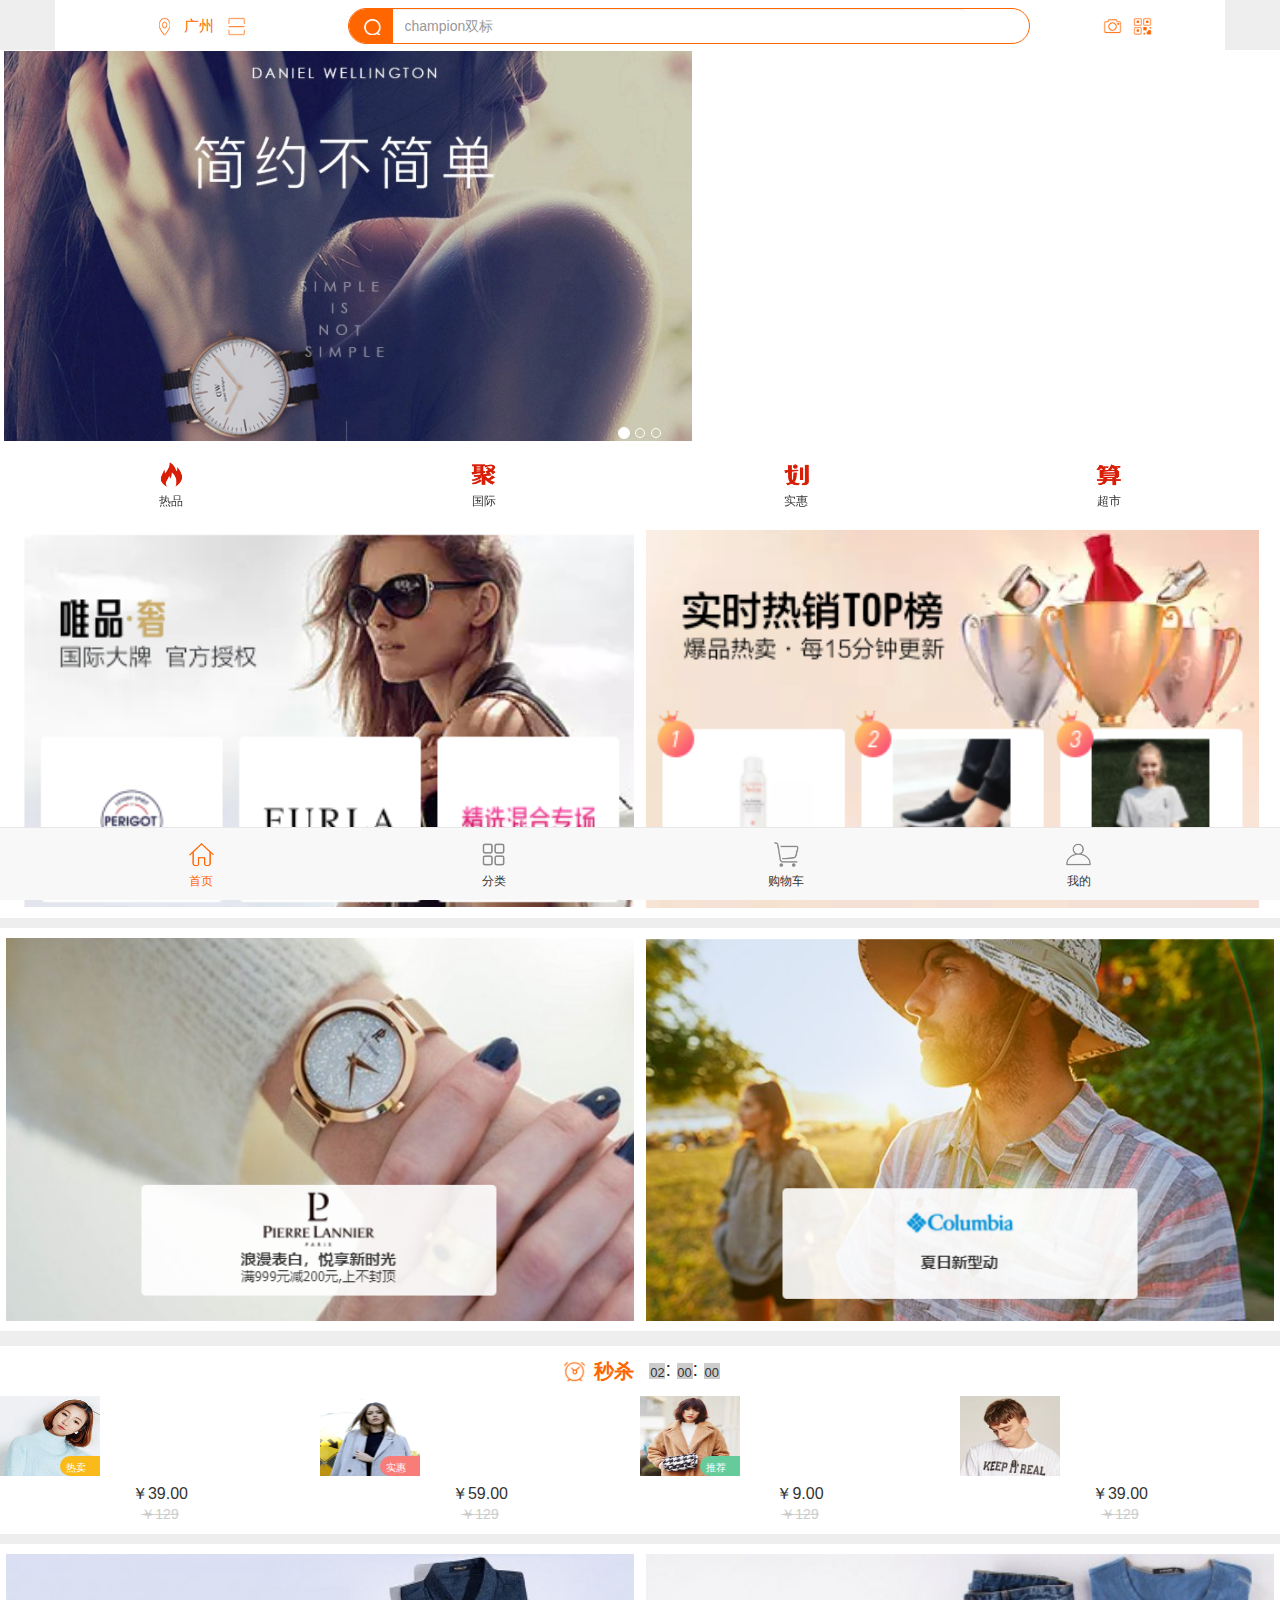
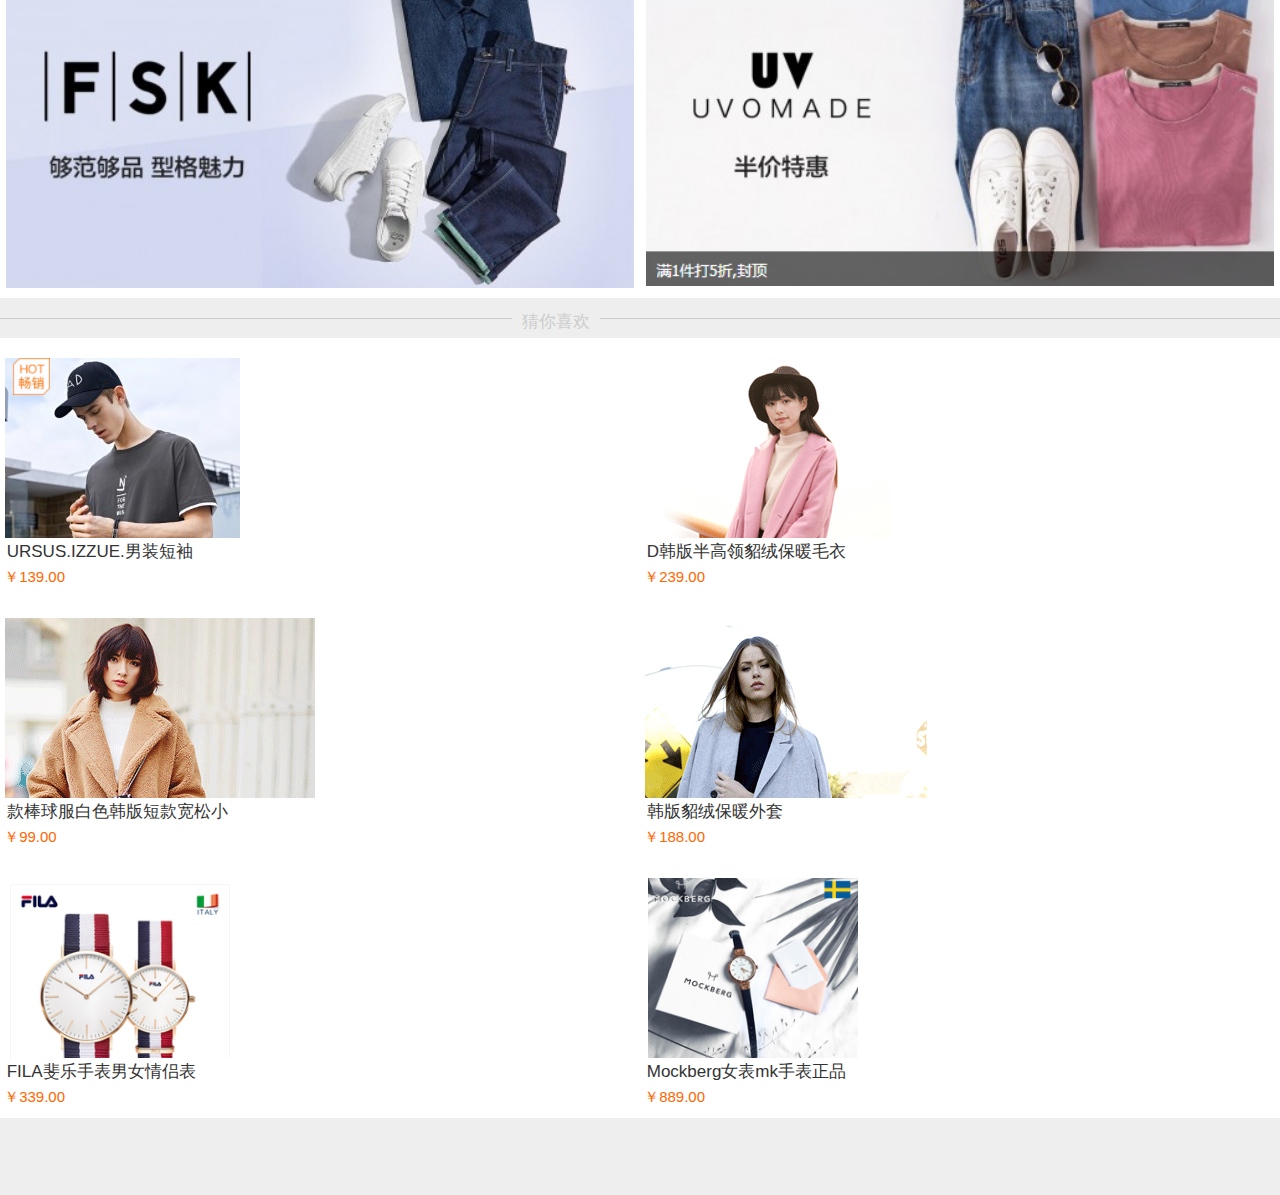
<file: index.html>
<!DOCTYPE html>
<html>
	<head>
		<meta charset="utf-8" />
		<meta http-equiv="X-UA-Compatible" content="IE=edge">
    	<meta name="viewport" content="width=device-width, initial-scale=1">
    	<link rel="stylesheet" type="text/css" href="bootstrap/css/bootstrap.css"/>
    	<link rel="stylesheet" type="text/css" href="acces/css/index.css"/>
		<title>首页</title>
	</head>
	
	<body>
		<!--头部-->
		<div class="container shopTop">
			<div class="row">
				<div class="col-xs-3 col-md-3">
					<img src="acces/img/index/local.png" class="local" />
					<span class="localName">广州&nbsp;&nbsp;</span>
					<img src="acces/img/index/message.png"/ class="mes">
				</div>	
				
				<div class="col-xs-7 col-md-7 T-search">
					<div class="input-group b-rau">
					  	<span class="input-group-addon rau" id="sizing-addon2" >
					  		<i class="search"></i>
					  	</span>
					  	<input style="width: 90%;" type="text" class="form-control rau1 " placeholder="champion双标" aria-describedby="sizing-addon2"> 
					</div>
				</div>
				
				<div class="col-xs-2 col-md-2">
					<img src="acces/img/index/camera.png"/ class="mes">&nbsp;&nbsp;
					<img src="acces/img/index/code.png"/ class="mes">
				</div>
				
			</div>
		</div>
		
		<!--轮播-->
		<div id="carousel-example-generic" class="carousel slide Banner" data-ride="carousel">
		  	<ol class="carousel-indicators Banner-Dot">
			    <li data-target="#carousel-example-generic" data-slide-to="0" class="active"></li>
			    <li data-target="#carousel-example-generic" data-slide-to="1"></li>
			    <li data-target="#carousel-example-generic" data-slide-to="2"></li>
		  	</ol>
		
			 <div class="carousel-inner" role="listbox">
			    <div class="item active">
			      	<img src="acces/img/index/banner0.png" alt="1">
			    </div>
			    <div class="item">
			      	<img src="acces/img/index/banner1.png" alt="1">
			    </div>
				<div class="item">
				    <img src="acces/img/index/banner3.png" alt="1">
				</div>
			</div>
		</div>

		<div class="col-xs-12 m0">
			<br>
			<div class="row m0 case1">
				<div class="col-xs-3 col-md-3">
		    		<a href="index.html" class="tdn">
						<img src="acces/img/index/huo.png"/ class="nav-bottom">
						<p class="pbo">热品</p>
					</a>
				</div>
				<div class="col-xs-3 col-md-3">
					<a href="index.html" class="tdn">
						<img src="acces/img/index/ju.png"/ class="nav-bottom">
						<p class="pbo">国际</p>
					</a>
				</div>
				<div class="col-xs-3 col-md-3">
					<a href="index.html" class="tdn">
						<img src="acces/img/index/hua.png"/ class="nav-bottom">
						<p class="pbo">实惠</p>
					</a>
				</div>
				<div class="col-xs-3 col-md-3">
					<a href="index.html" class="tdn">
						<img src="acces/img/index/suan.png"/ class="nav-bottom">
						<p class="pbo">超市</p>
					</a>
				</div>
			</div>
		</div>
		
		<div class="container-fluid pb10 " >
			<div class="row m0">
				<div class="col-xs-6 col-md-6">
					<img src="acces/img/index/daren.png"/ class="adv">
				</div>
				<div class="col-xs-6 col-md-6">
					<img src="acces/img/index/good.png"/ class="adv">
				</div>
			</div>
		</div>

		<div class="continer-fluid pb10 m10">
			<div class="row m0">
				<div class="col-xs-6 col-md-6">
					<img src="acces/img/index/star.png"/ class="adv">
				</div>
				<div class="col-xs-6 col-md-6">
					<img src="acces/img/index/fastion.png"/ class="adv">
				</div>
			</div>
		</div>

		<!-- 秒杀 -->
		<div class="continer-fluid kill">
			<div class="row m0 k-line">
				<div class="col-xs-12 col-md-12">
					<i class="M-sha"></i>
					<span class="p36">秒杀</span>
					<div class="count1" id="count1">02</div>:
					<div class="count2" id="count2">00</div>:
					<div class="count3" id="count3">00</div>
				</div>
			</div>

			<div class="row m0">
				<div class="col-xs-3 col-md-3">
					<div class="girl1">
						<img src="acces/img/index/girl5.png" alt="">
						<div class="info" style="background-color: #faba1a"><p class="p5">热卖</p></div>
					</div>
					<div class="M-pirce">
						<p class="pc1">￥39.00</p>
						<p class="pc2">￥129</p>
					</div>
				</div>
				<div class="col-xs-3 col-md-3">
					<div class="girl2">
						<img src="acces/img/index/girl3.png" alt="">
						<div class="info" style="background-color: #f87c78"><p class="p5">实惠</p></div>
					</div>
					<div class="M-pirce">
						<p class="pc1">￥59.00</p>
						<p class="pc2">￥129</p>
					</div>
				</div>
				<div class="col-xs-3 col-md-3">
					<div class="girl2">
						<img src="acces/img/index/girl2.png" alt="">
						<div class="info" style="background-color: #66cb9a"><p class="p5">推荐</p></div>
					</div>
					<div class="M-pirce">
						<p class="pc1">￥9.00</p>
						<p class="pc2">￥129</p>
					</div>
				</div>
				<div class="col-xs-3 col-md-3">
					<div class="girl2">
						<img src="acces/img/index/boy1.png" alt="">
					</div>
					<div class="M-pirce">
						<p class="pc1">￥39.00</p>
						<p class="pc2">￥129</p>
					</div>
				</div>
			</div>
		</div>

		<!-- 小广告2 -->
		<div class="continer-fluid m10 pb10">
			<div class="row m0">
				<div class="col-xs-6 col-md-6">
					<img src="acces/img/index/topFastion.png"/ class="adv">
				</div>
				<div class="col-xs-6 col-md-6">
					<img src="acces/img/index/chock.png"/ class="adv">
				</div>
			</div>
		</div>

		<div class="guess">
			<div class="guessHr"></div>
			<p class="guessYou">猜你喜欢</p>
		</div>
		
		<div class="guessList">
			<div class="guess-girl">
				<div class="g-girl3">
					<img src="acces/img/index/little1.png">
				</div>
				<div class="g-price">
					<p class="gp">&nbsp;URSUS.IZZUE.男装短袖</p>
					<p class="gp-price">&nbsp;￥139.00</p>
				</div>
			</div>
			
			<div class="guess-girl">
				<div class="g-girl1">
					<img src="acces/img/index/little2.png">
				</div>
				<div class="g-price">
					<p class="gp">&nbsp;D韩版半高领貂绒保暖毛衣</p>
					<p class="gp-price">&nbsp;￥239.00</p>
				</div>
			</div>
		</div>

		<div class="guessList">
			<div class="guess-girl">
				<div class="g-girl">
					<img src="acces/img/index/girl2.png">
				</div>
				<div class="g-price">
					<p class="gp">&nbsp;款棒球服白色韩版短款宽松小</p>
					<p class="gp-price">&nbsp;￥99.00</p>
				</div>
			</div>
			
			<div class="guess-girl">
				<div class="g-girl">
					<img src="acces/img/index/girl3.png">
				</div>
				<div class="g-price">
					<p class="gp">&nbsp;韩版貂绒保暖外套</p>
					<p class="gp-price">&nbsp;￥188.00</p>
				</div>
			</div>
		</div>

		<div class="guessList">
			<div class="guess-girl">
				<div class="g-girl3">
					<img src="acces/img/index/good15.png">
				</div>
				<div class="g-price">
					<p class="gp">&nbsp;FILA斐乐手表男女情侣表</p>
					<p class="gp-price">&nbsp;￥339.00</p>
				</div>
			</div>
			
			<div class="guess-girl">
				<div class="g-girl3">
					<img src="acces/img/index/good101.png">
				</div>
				<div class="g-price">
					<p class="gp">&nbsp;Mockberg女表mk手表正品</p>
					<p class="gp-price">&nbsp;￥889.00</p>
				</div>
			</div>
		</div>

		<!-- 底部导航栏 -->
		<nav class="navbar navbar-default navbar-fixed-bottom ">
		  <div class="container">
		    <div class="row nav-line">
		    	<div class="col-xs-3 col-md-3">
		    		<a href="#" class="tdn">
						<img src="acces/img/index/home.png"/ class="nav-bottom">
						<p class="pbo" style="color:#ff6600">首页</p>
					</a>
				</div>
				<div class="col-xs-3 col-md-3">
					<a href="type.html" class="tdn">
						<img src="acces/img/index/type.png"/ class="nav-bottom">
						<p class="pbo">分类</p>
					</a>
				</div>
				<div class="col-xs-3 col-md-3">
					<a href="shoppingCar.html" class="tdn">
						<img src="acces/img/index/shoppingCar.png"/ class="nav-bottom">
						<p class="pbo">购物车</p>
					</a>
				</div>
				<div class="col-xs-3 col-md-3">
					<a href="person.html" class="tdn">
						<img src="acces/img/index/person.png"/ class="nav-bottom">
						<p class="pbo">我的</p>
					</a>
				</div>
		    </div>
		  </div>
		</nav>

		<div class="backTop" id="backTop">
			<img src="acces/img/index/top.png">
		</div>
		
	<script src="acces/js/jquery.js"></script>
	<script src="bootstrap/js/bootstrap.js"></script>
	<script src="acces/js/index.js"></script>
	</body>
</html>
</file>
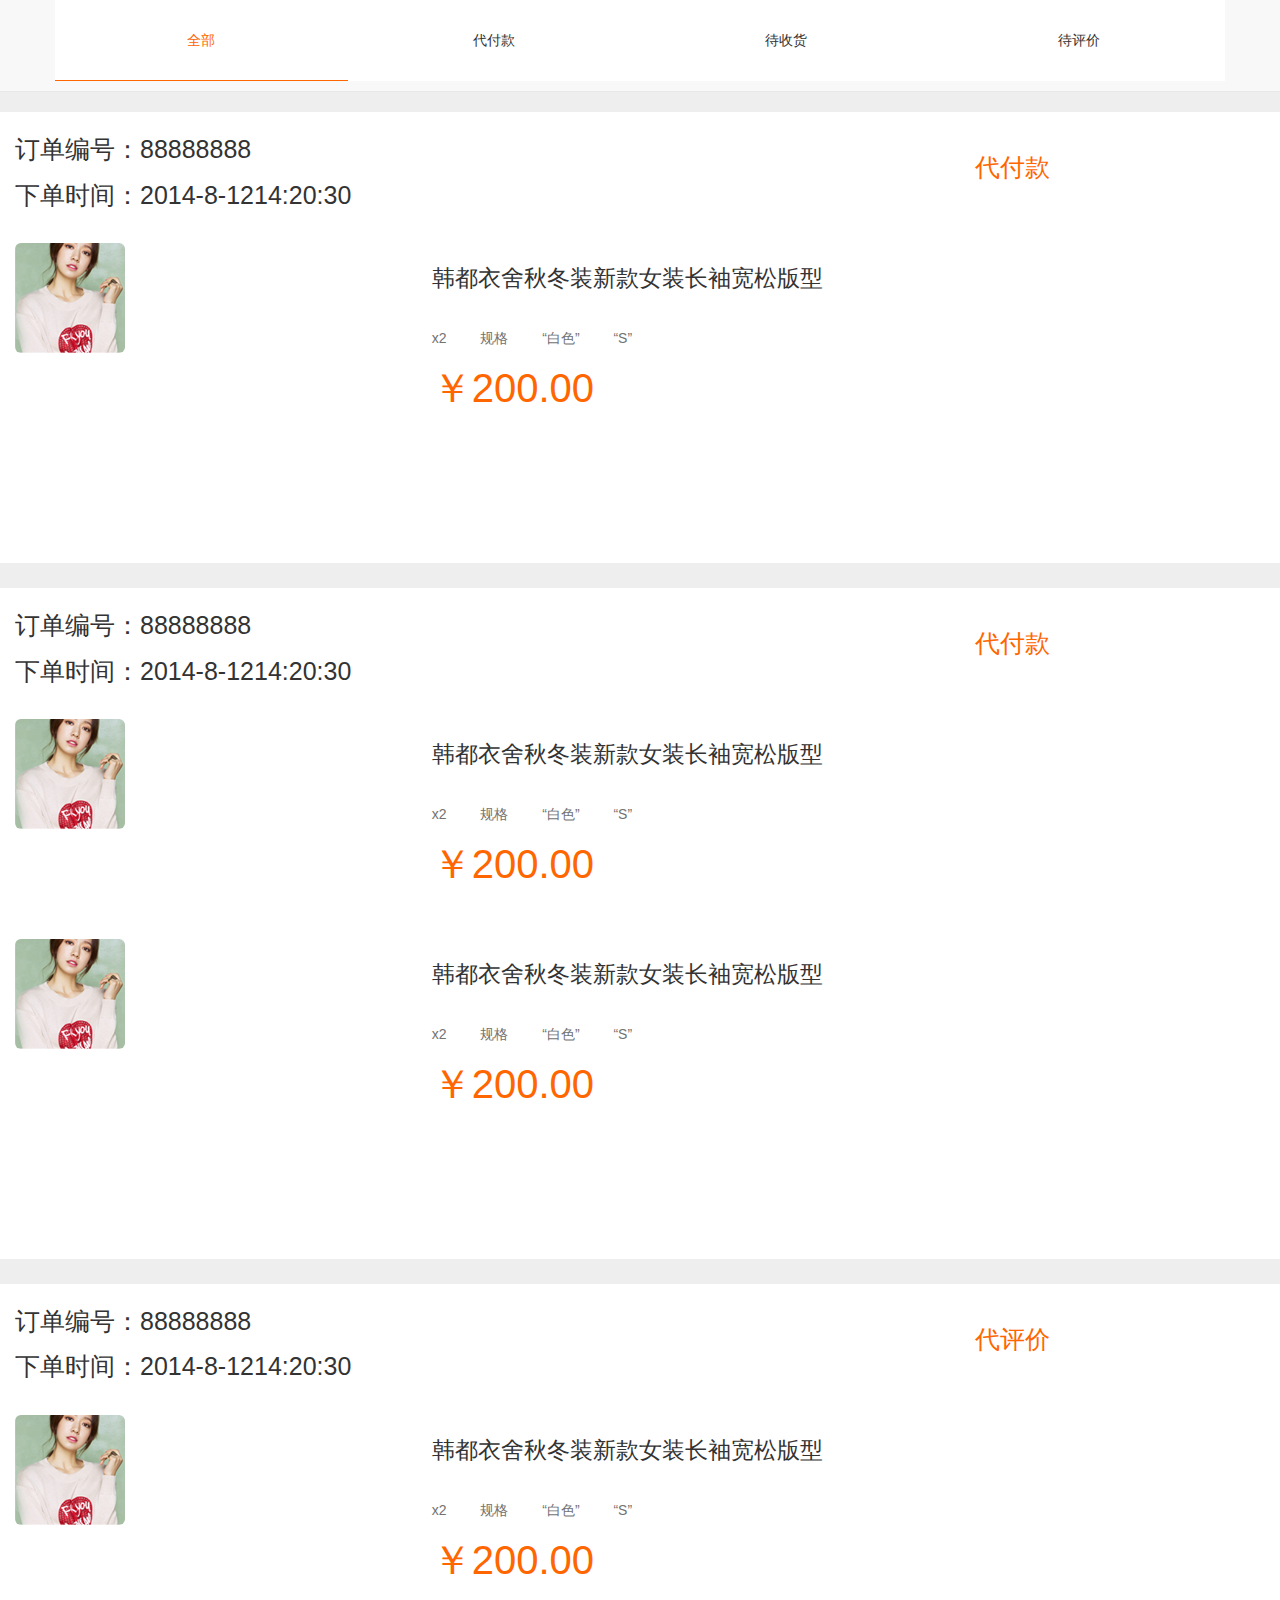
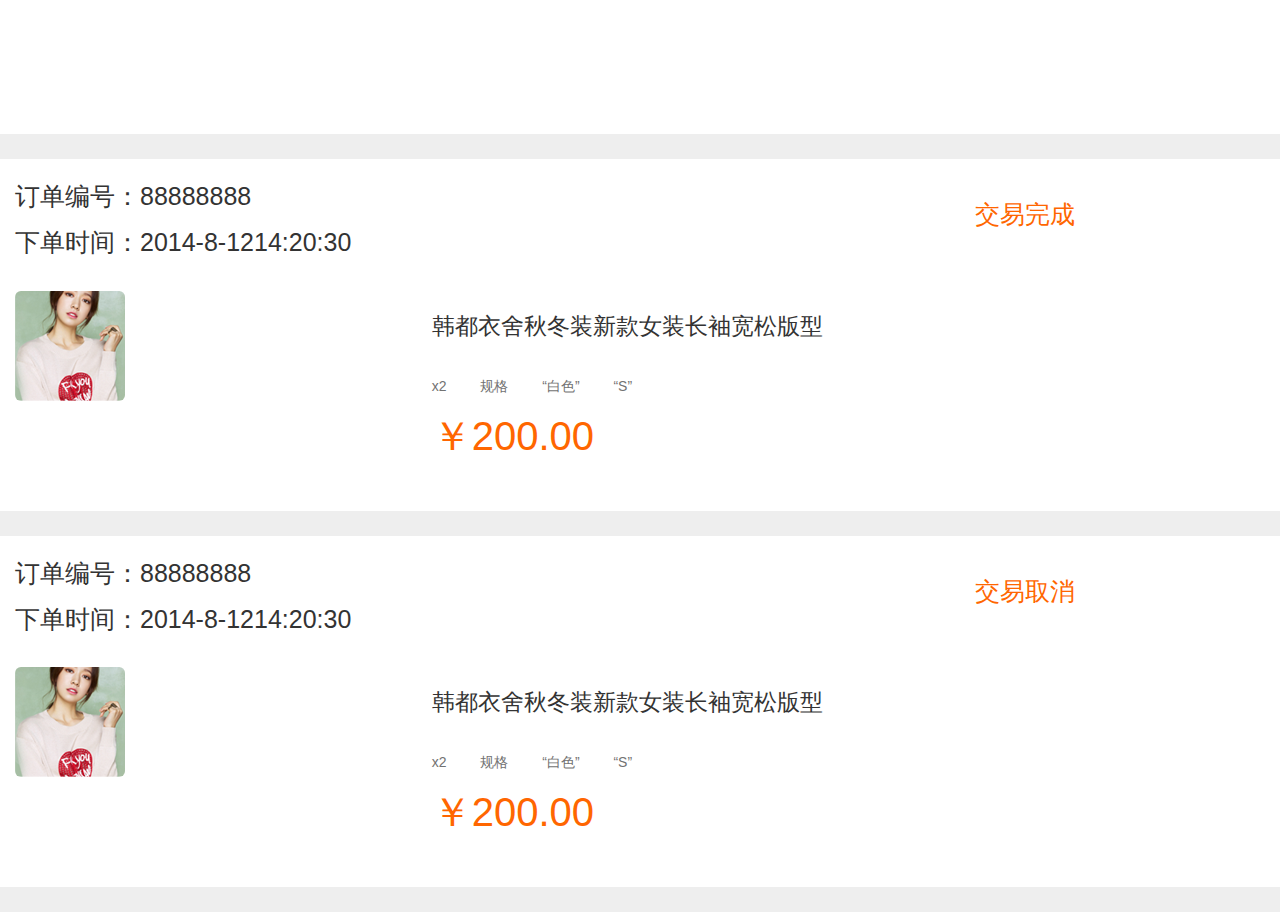
<file: dingdan.html>
<!DOCTYPE html>
<html>
	<head>
		<meta charset="utf-8" />
		<meta http-equiv="X-UA-Compatible" content="IE=edge">
    	<meta name="viewport" content="width=device-width, initial-scale=1">
    	<link rel="stylesheet" type="text/css" href="bootstrap/css/bootstrap.css"/>
    	<link rel="stylesheet" type="text/css" href="acces/css/dingdan.css">
		<title></title>
	</head>
	
	<body>
		<nav class="navbar navbar-default navbar-static-top">
			<div class="container">
			 	<ul class="row l3" id="list">
		 			<li class="line">全部</li>
		 			<li>代付款</li>
		 			<li>待收货</li>
		 			<li>待评价</li>
			 	</ul>	
			</div>
		</nav>
		
		<div class="container-fluid p0">
			<div class="row m0 bw">
				<div class="col-xs-12">
					<div class="row">
						<div class="col-xs-9 p3">
							<p>订单编号：<span>88888888</span></p>
							<p>下单时间：<span>2014-8-12</span><span>14:20:30</span></p>
						</div>
						<div class="col-xs-3 l2">
							<span>代付款</span>
						</div>
					</div>
				</div>
				<div class="col-xs-12">
					<div class="row m0">
						<div class="col-xs-4 p0">
							<img src="acces/img/shouhuo/goods.png" class="img-rounded">
						</div>
						<div class="col-xs-8 p0 l1">
							<p class="m0 p1">韩都衣舍秋冬装新款女装长袖宽松版型</p>
							<span>x2</span>
							<span>规格</span>
							<span>“白色”</span>
							<span>“S”</span>
							<p class="m0 p2">￥200.00</p>
						</div>
					</div>
				</div>
				
					 <div class="col-md-12 col-md-offset-12 tr">
					 	<p>共<span>1</span>件商品，合计：<span>￥200.00</span> </p>
					 </div>
				
				
					  <div class="col-md-12 col-md-offset-12 tr">
					 	<button type="button" class="btn btn-default b1">付款</button>
					 	<button type="button" class="btn btn-default b2">取消订单</button>
					 </div>	 
			</div>

			<div class="row m1 bw ">
				<div class="col-xs-12">
					<div class="row">
						<div class="col-xs-9 p3">
							<p>订单编号：<span>88888888</span></p>
							<p>下单时间：<span>2014-8-12</span><span>14:20:30</span></p>
						</div>
						<div class="col-xs-3 l2">
							<span>代付款</span>
						</div>
					</div>
				</div>
				<div class="col-xs-12">
					<div class="row m0">
						<div class="col-xs-4 p0">
							<img src="acces/img/shouhuo/goods.png" class="img-rounded">
						</div>
						<div class="col-xs-8 p0 l1">
							<p class="m0 p1">韩都衣舍秋冬装新款女装长袖宽松版型</p>
							<span>x2</span>
							<span>规格</span>
							<span>“白色”</span>
							<span>“S”</span>
							<p class="m0 p2">￥200.00</p>
						</div>
					</div>
				</div>
				
				<div class="col-xs-12">
					<div class="row m0">
						<div class="col-xs-4 p0">
							<img src="acces/img/shouhuo/goods.png" class="img-rounded">
						</div>
						<div class="col-xs-8 p0 l1">
							<p class="m0 p1">韩都衣舍秋冬装新款女装长袖宽松版型</p>
							<span>x2</span>
							<span>规格</span>
							<span>“白色”</span>
							<span>“S”</span>
							<p class="m0 p2">￥200.00</p>
						</div>
					</div>
				</div>
				<div class="col-md-12 col-md-offset-12 tr">
				 	<p>共<span>2</span>件商品，合计：<span>￥400.00</span> </p>
				</div>
			
			
				<div class="col-md-12 col-md-offset-12 tr">
				 	<button type="button" class="btn btn-default b1">查看物流</button>
				 	<button type="button" class="btn btn-default b1">确认收货</button>
				</div>	 
			</div>

			<div class="row m1 bw">
				<div class="col-xs-12">
					<div class="row">
						<div class="col-xs-9 p3">
							<p>订单编号：<span>88888888</span></p>
							<p>下单时间：<span>2014-8-12</span><span>14:20:30</span></p>
						</div>
						<div class="col-xs-3 l2">
							<span>代评价</span>
						</div>
					</div>
				</div>
				<div class="col-xs-12">
					<div class="row m0">
						<div class="col-xs-4 p0">
							<img src="acces/img/shouhuo/goods.png" class="img-rounded">
						</div>
						<div class="col-xs-8 p0 l1">
							<p class="m0 p1">韩都衣舍秋冬装新款女装长袖宽松版型</p>
							<span>x2</span>
							<span>规格</span>
							<span>“白色”</span>
							<span>“S”</span>
							<p class="m0 p2">￥200.00</p>
						</div>
					</div>
				</div>
				<div class="col-md-12 col-md-offset-12 tr">
				 	<p>共<span>1</span>件商品，合计：<span>￥200.00</span> </p>
				</div>
				<div class="col-md-12 col-md-offset-12 tr">
				 	<button type="button" class="btn btn-default b1">评价</button>
				</div>
			</div>
			
			<div class="row m1 bw">
				<div class="col-xs-12">
					<div class="row">
						<div class="col-xs-9 p3">
							<p>订单编号：<span>88888888</span></p>
							<p>下单时间：<span>2014-8-12</span><span>14:20:30</span></p>
						</div>
						<div class="col-xs-3 l2">
							<span>交易完成</span>
						</div>
					</div>
				</div>
				<div class="col-xs-12">
					<div class="row m0">
						<div class="col-xs-4 p0">
							<img src="acces/img/shouhuo/goods.png" class="img-rounded">
						</div>
						<div class="col-xs-8 p0 l1">
							<p class="m0 p1">韩都衣舍秋冬装新款女装长袖宽松版型</p>
							<span>x2</span>
							<span>规格</span>
							<span>“白色”</span>
							<span>“S”</span>
							<p class="m0 p2">￥200.00</p>
						</div>
					</div>
				</div>
			</div>

			<div class="row m1 bw">
				<div class="col-xs-12">
					<div class="row">
						<div class="col-xs-9 p3">
							<p>订单编号：<span>88888888</span></p>
							<p>下单时间：<span>2014-8-12</span><span>14:20:30</span></p>
						</div>
						<div class="col-xs-3 l2">
							<span>交易取消</span>
						</div>
					</div>
				</div>
				<div class="col-xs-12">
					<div class="row m0">
						<div class="col-xs-4 p0">
							<img src="acces/img/shouhuo/goods.png" class="img-rounded">
						</div>
						<div class="col-xs-8 p0 l1">
							<p class="m0 p1">韩都衣舍秋冬装新款女装长袖宽松版型</p>
							<span>x2</span>
							<span>规格</span>
							<span>“白色”</span>
							<span>“S”</span>
							<p class="m0 p2">￥200.00</p>
						</div>
					</div>
				</div>
			</div>
		</div>

		
		
	<script src="acces/js/jquery.js"></script>
	<script src="bootstrap/js/bootstrap.js"></script>
	<script src="acces/js/rem.js"></script>
	<script src="acces/js/dingdan.js"></script>
	</body>
</html>
</file>
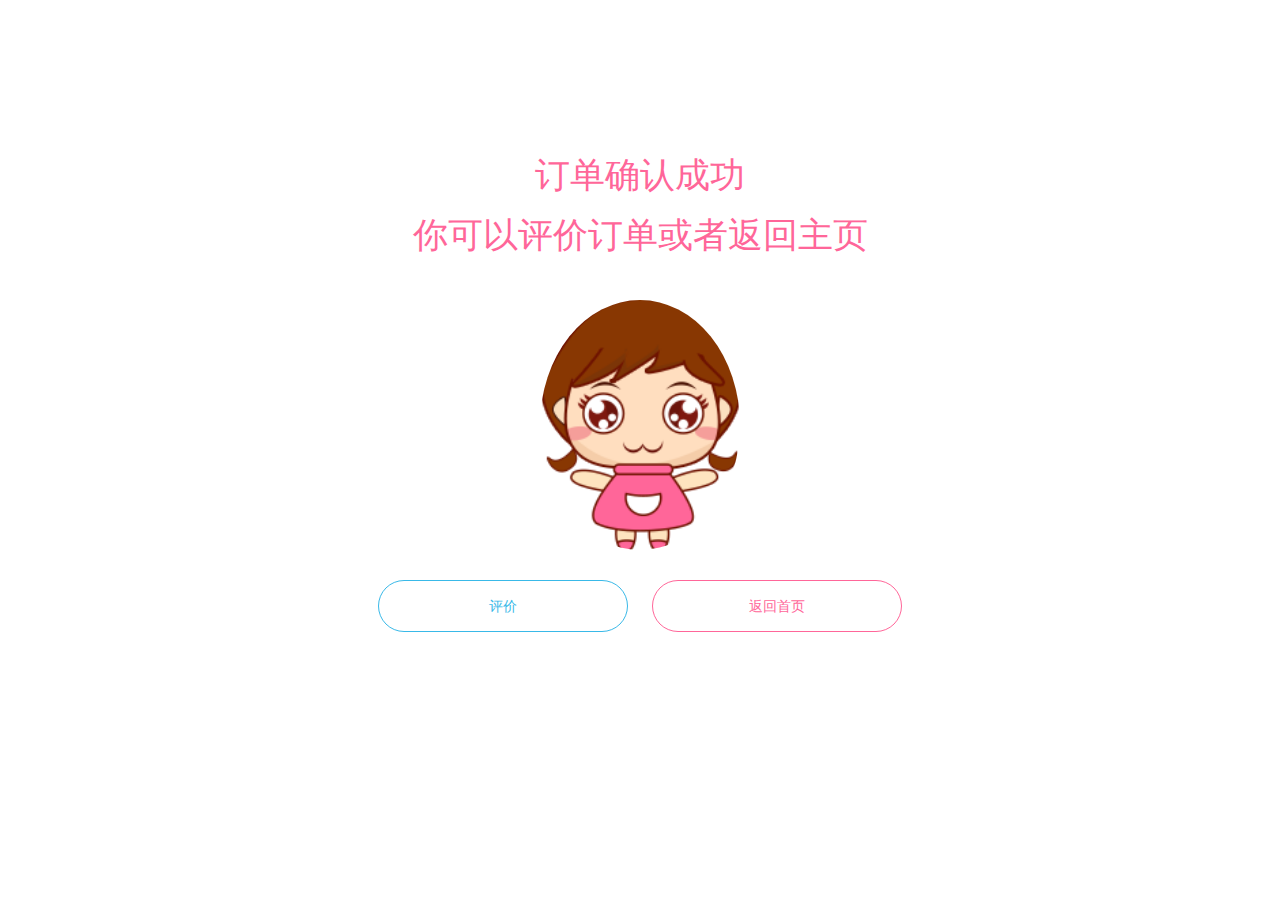
<file: dSuccess.html>
<!DOCTYPE html>
<html>
	<head>
		<meta charset="utf-8" />
		<meta http-equiv="X-UA-Compatible" content="IE=edge">
    	<meta name="viewport" content="width=device-width, initial-scale=1">
    	<link rel="stylesheet" type="text/css" href="bootstrap/css/bootstrap.css"/>
    	<link rel="stylesheet" type="text/css" href="acces/css/dSuccess.css">
		<title></title>
	</head>
		<div class="sure">
			<p>订单确认成功</p>
			<p>你可以评价订单或者返回主页</p>
			<img src="acces/img/shouhuo/success.png" class="img-circle">
		</div>
		<div class="sBtn">
			<button type="button" class="ping" onclick="location.href='dingdan.html'">评价</button>
			<button type="button" class="back" onclick="location.href='index.html'">返回首页</button>
		</div>
	<body>
		
		
		
	<script src="acces/js/jquery.js"></script>
	<script src="bootstrap/js/bootstrap.js"></script>
	<script src="acces/js/rem.js"></script>
	</body>
</html>
</file>
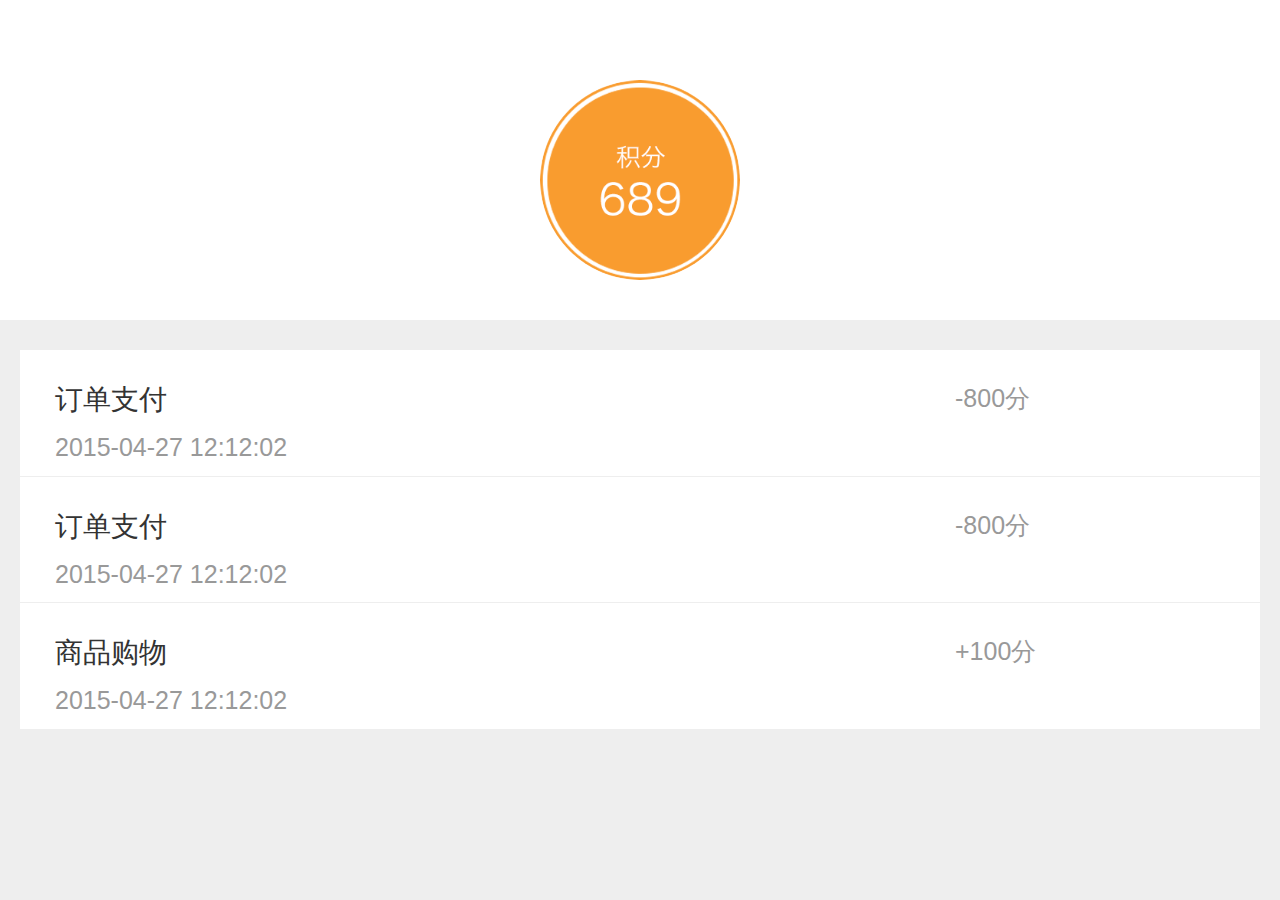
<file: jifen.html>
<!DOCTYPE html>
<html>
	<head>
		<meta charset="utf-8" />
		<meta http-equiv="X-UA-Compatible" content="IE=edge">
    	<meta name="viewport" content="width=device-width, initial-scale=1">
    	<link rel="stylesheet" type="text/css" href="bootstrap/css/bootstrap.css"/>
    	<link rel="stylesheet" type="text/css" href="acces/css/jifen.css">
		<title></title>
	</head>
	
	<body>
		<div class="jifen">
			<img src="acces/img/type/jifen.png" class="img-circle">
		</div>

		<div class="continer jList">
			<div class="row">
				<div class="col-xs-9">
					<p>订单支付</p>
					<p class="p1">2015-04-27 12:12:02</p>
				</div>
				<div class="col-xs-3"></div>
					<p class="p1">-800分</p>
			</div>
			<div class="row">
				<div class="col-xs-9">
					<p>订单支付</p>
					<p class="p1">2015-04-27 12:12:02</p>
				</div>
				<div class="col-xs-3"></div>
					<p class="p1">-800分</p>
			</div>
			<div class="row">
				<div class="col-xs-9">
					<p>商品购物</p>
					<p class="p1">2015-04-27 12:12:02</p>
				</div>
				<div class="col-xs-3"></div>
					<p class="p1">+100分</p>
			</div>
		</div>
		

		
	<script src="acces/js/jquery.js"></script>
	<script src="bootstrap/js/bootstrap.js"></script>
	<script src="acces/js/rem.js"></script>
	</body>
</html>
</file>
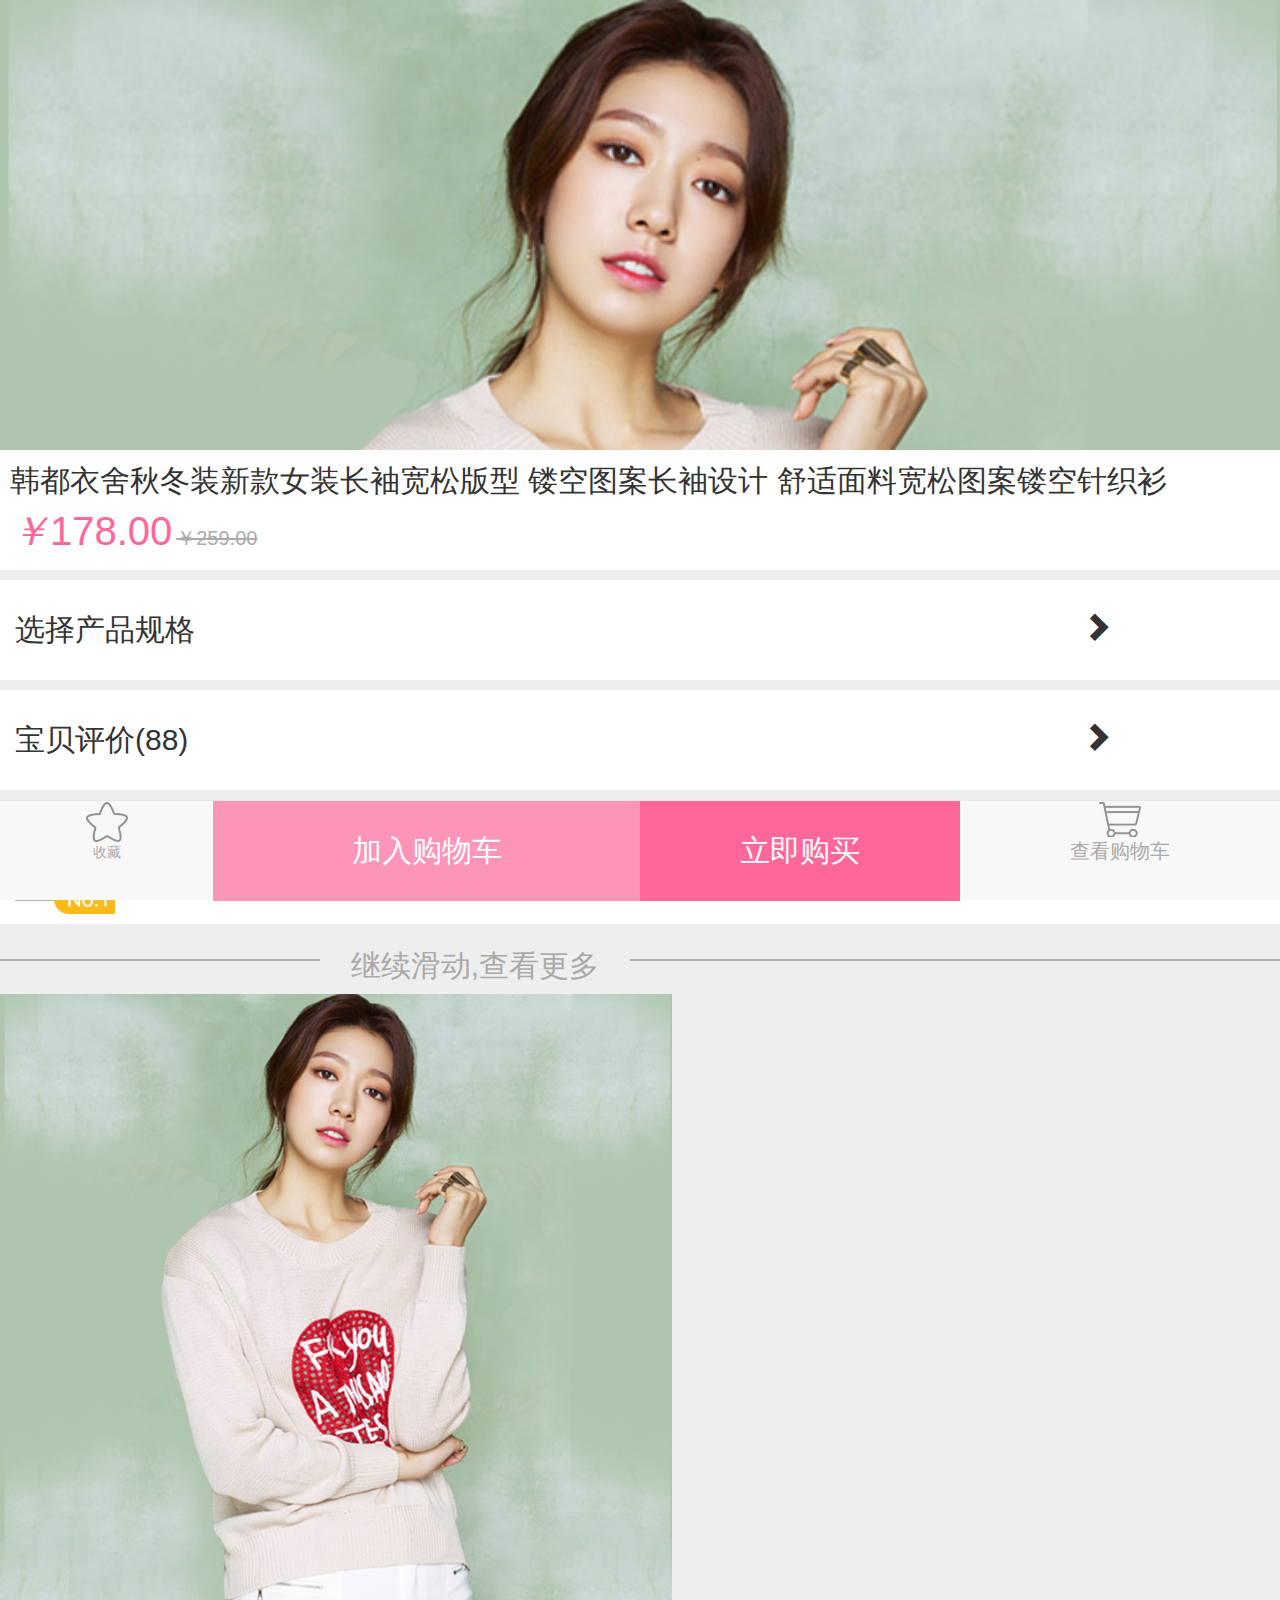
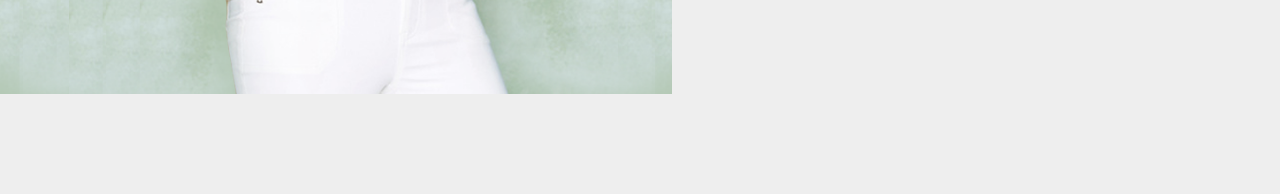
<file: shopMessage.html>
<!DOCTYPE html>
<html>
	<head>
		<meta charset="utf-8" />
		<meta http-equiv="X-UA-Compatible" content="IE=edge">
    	<meta name="viewport" content="width=device-width, initial-scale=1,minimum-scale=1.0,maximum-scale=1.0,user-scalable=no">
    	<link rel="stylesheet" type="text/css" href="bootstrap/css/bootstrap.css"/>
    	<link rel="stylesheet" type="text/css" href="acces/css/shopMessage.css">
		<title>商品详情</title>
	</head>
	
	<body>
		<div class="shop1">
			<div class="top">
				<div class="showImg">
					<img src="acces/img/shopMessage/1.png">
				</div>
				<div class="showMessage m0">
					<p class="m1 m0">
						韩都衣舍秋冬装新款女装长袖宽松版型 镂空图案长袖设计 舒适面料宽松图案镂空针织衫
					</p>
					<span class="price"><i>￥</i>178.00</span>
					<span class="ex-price">￥259.00</span>
				</div>
			</div>

			<div class="continer choose" >
				<div class="row m0" >
					<div class="col-xs-10 m0">
						<p class="choose-info m0">选择产品规格</p>
					</div>
					<div class="col-xs-2 m0 " id="choose">
						<i class="glyphicon glyphicon-chevron-right"></i>
					</div>
				</div>
			</div>

			<div class="continer  appraise">
				<div class="row m0">
					<div class="col-xs-10 ">
						<p class="appraise-info m0">宝贝评价(88)</p>
					</div>
					<div class="col-xs-2">
						<i class="glyphicon glyphicon-chevron-right"></i>
					</div>
				</div>
			</div>

			<div class="continer shopInfo">
				<div class="row m0">
					<div class="col-xs-7">
						<img src="acces/img/shopMessage/shop.png" class="shop fl">
						<p class="shopName">BEAUTI</p>
						<p class="atten">456人关注</p>
					</div>
					<div class="col-xs-5">
						<div class="enterShop">进入店铺</div>
						<a href="" class="lookAll">查看全部商品</a>
					</div>
				</div>
			</div>
			
			<div class="more">
				<div class="lineMore"></div>
				<p class="pmore">继续滑动,查看更多</p>
			</div>

			<div class="showGirl">
				<img src="acces/img/shopMessage/1.png">
			</div>
			
			<nav class="navbar navbar-default navbar-fixed-bottom nav-bottom">
				<div class="continer">
					<div class="row m0 ">
						<div class="col-xs-2" id="collect">
							<img src="acces/img/shopMessage/star1.png" >
							<p class="pCollect">收藏</p>
						</div>
						<div class="col-xs-4 bottom-line pbnav p0">
							<p class="m0 ">加入购物车</p>
						</div>
						<div class="col-xs-3 bottom-line pbnav1 p0">
							<p class="m0 ">立即购买</p>
						</div>
						<div class="col-xs-3">
							<img src="acces/img/shopMessage/car.png">
							<p class="pCar">查看购物车</p>
						</div>
					</div>
				</div>
			</nav>

		</div>

		<div class="buy" id="buy">
			<div class="continer">
				<div class="row m0">
					<div class="col-xs-4 buyInfo">
						<img src="acces/img/shopMessage/buy.png">
					</div>
					<div class="col-xs-7">
						<p class="buyPrice m0">￥178.00</p>
						<p class="sumC m0">库存88件</p>
						<span class="sumC m0">已选</span>
						<span class="sumC m0" id="check1">“白色”</span>
						<span class="sumC m0" id="check2">“S”</span>

					</div>
					<div class="col-xs-1">
						<i class="glyphicon glyphicon-remove close" id="close"></i>
					</div>
				</div>
			</div>
			
			<div class="buyColor" id="buyColor">
				<p class="pColor">颜色</p>
				<span class="ccolor checkColor">白色</span>
				<span class="ccolor">红色</span>
				<span class="ccolor">粉色</span>
			</div>

			<div class="buySize" id="size">
				<p class="pColor">尺码</p>
				<span class="ccolor checkColor">S</span>
				<span class="ccolor">M</span>
				<span class="ccolor">L</span>
			</div>

			<div class="continer buyNum">
				<div class="row ">
					<div class="col-xs-6">
						<p class="pColor l1">购买数量</p>
					</div>
					<div class="col-xs-6">
						<button class="b1" id="Del">-</button>
						<span class="Bnum" id="count">1</span>
						<button class="b1" id="Add">+</button>
					</div>
				</div>
			</div>

			<button type="button" class="btn btn-default btn-lg btn-block sure" id="sure">确定</button>

		</div>
		
		
	
	<script src="acces/js/jquery.js"></script>
	<script src="bootstrap/js/bootstrap.js"></script>
	<script src="acces/js/shopMessage.js"></script>	
	<script src="acces/js/rem.js"></script>
	
	</body>
</html>
</file>
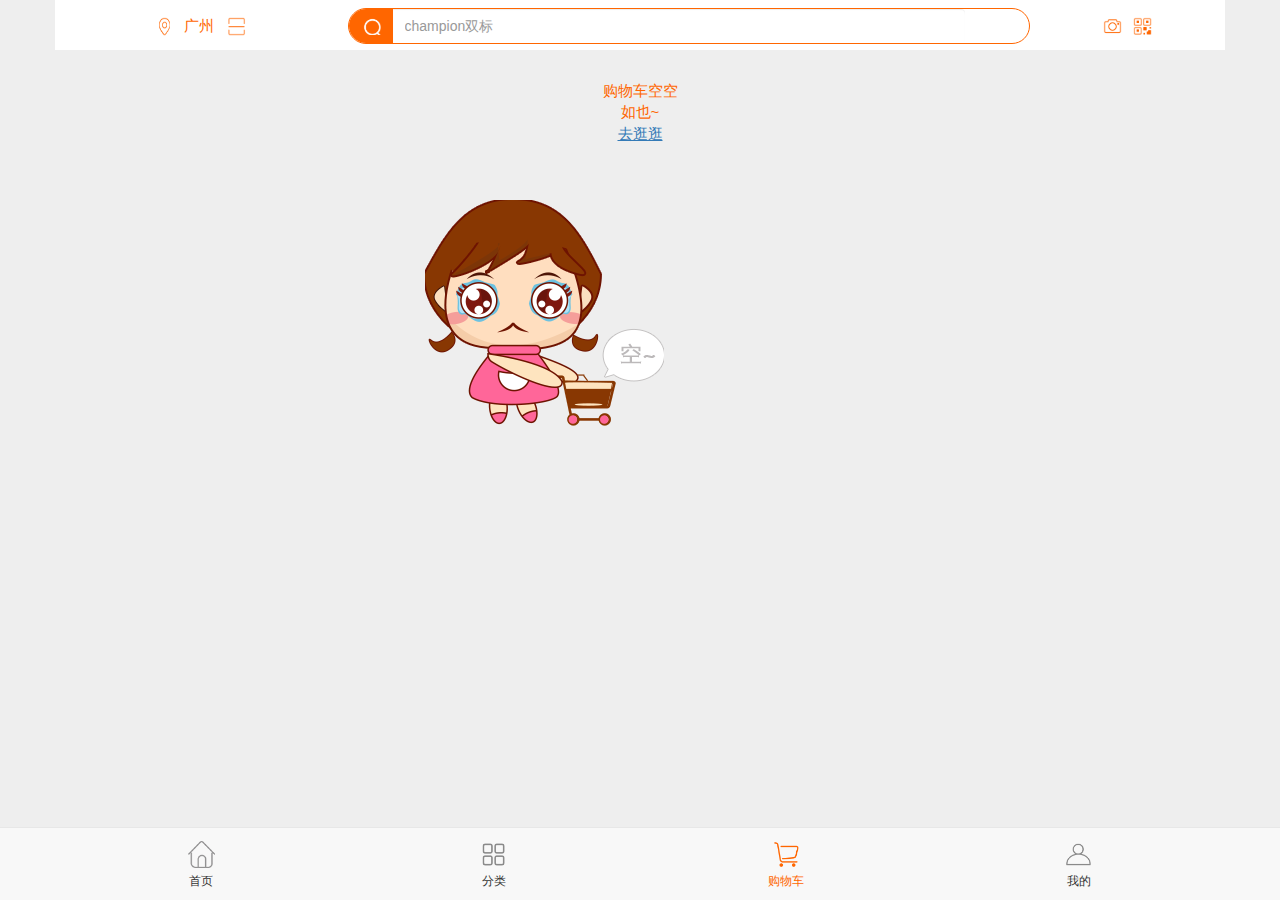
<file: shoppingCar.html>
<!DOCTYPE html>
<html>
	<head>
		<meta charset="utf-8" />
		<meta http-equiv="X-UA-Compatible" content="IE=edge">
    	<meta name="viewport" content="width=device-width, initial-scale=1">
    	<link rel="stylesheet" type="text/css" href="bootstrap/css/bootstrap.css"/>
		<link rel="stylesheet" type="text/css" href="acces/css/index.css"/>
		<link rel="stylesheet" type="text/css" href="acces/css/shoppingCar.css"/>
		<title>首页</title>
	</head>
	
	<body>
		<!-- 头部 -->
		<div class="container shopTop">
			<div class="row">
				<div class="col-xs-3 col-md-3">
					<img src="acces/img/index/local.png" class="local" />
					<span class="localName">广州&nbsp;&nbsp;</span>
					<img src="acces/img/index/message.png"/ class="mes">
				</div>	
				
				<div class="col-xs-7 col-md-7 T-search">
					<div class="input-group b-rau">
					  	<span class="input-group-addon rau" id="sizing-addon2" >
					  		<i class="search"></i>
					  	</span>
					  	<input style="width: 90%;" type="text" class="form-control rau1 " placeholder="champion双标" aria-describedby="sizing-addon2"> 
					</div>
				</div>
				
				<div class="col-xs-2 col-md-2">
					<img src="acces/img/index/camera.png"/ class="mes">&nbsp;&nbsp;
					<img src="acces/img/index/code.png"/ class="mes">
				</div>
				
			</div>
		</div>
		
		<div class="continer car">
			<div class="row">
				<div class="col-xs-12">
					<span>购物车空空如也~</span><a href="index.html">去逛逛</a>
				</div>
				<img src="acces/img/shouhuo/kong.png" class="img-rounded">
			</div>
		</div>

		<!-- 底部导航栏 -->
		<nav class="navbar navbar-default navbar-fixed-bottom ">
		  <div class="container">
		    <div class="row nav-line">
		    	<div class="col-xs-3 col-md-3">
		    		<a href="index.html" class="tdn">
						<img src="acces/img/person/home.png"/ class="nav-bottom">
						<p class="pbo">首页</p>
					</a>
				</div>
				<div class="col-xs-3 col-md-3">
					<a href="type.html" class="tdn">
						<img src="acces/img/index/type.png"/ class="nav-bottom">
						<p class="pbo">分类</p>
					</a>
				</div>
				<div class="col-xs-3 col-md-3">
					<a href="shoppingCar.html" class="tdn">
						<img src="acces/img/index/shop-car-1.png"/ class="nav-bottom">
						<p class="pbo" style="color:#ff6600">购物车</p>
					</a>
				</div>
				<div class="col-xs-3 col-md-3">
					<a href="person.html" class="tdn">
						<img src="acces/img/index/person.png"/ class="nav-bottom">
						<p class="pbo">我的</p>
					</a>
				</div>
		    </div>
		  </div>
		</nav>

		<div class="backTop" id="backTop">
			<img src="acces/img/index/top.png">
		</div>
		
	<script src="acces/js/jquery.js"></script>
	<script src="bootstrap/js/bootstrap.js"></script>
	<script src="acces/js/index.js"></script>
	</body>
</html>
</file>
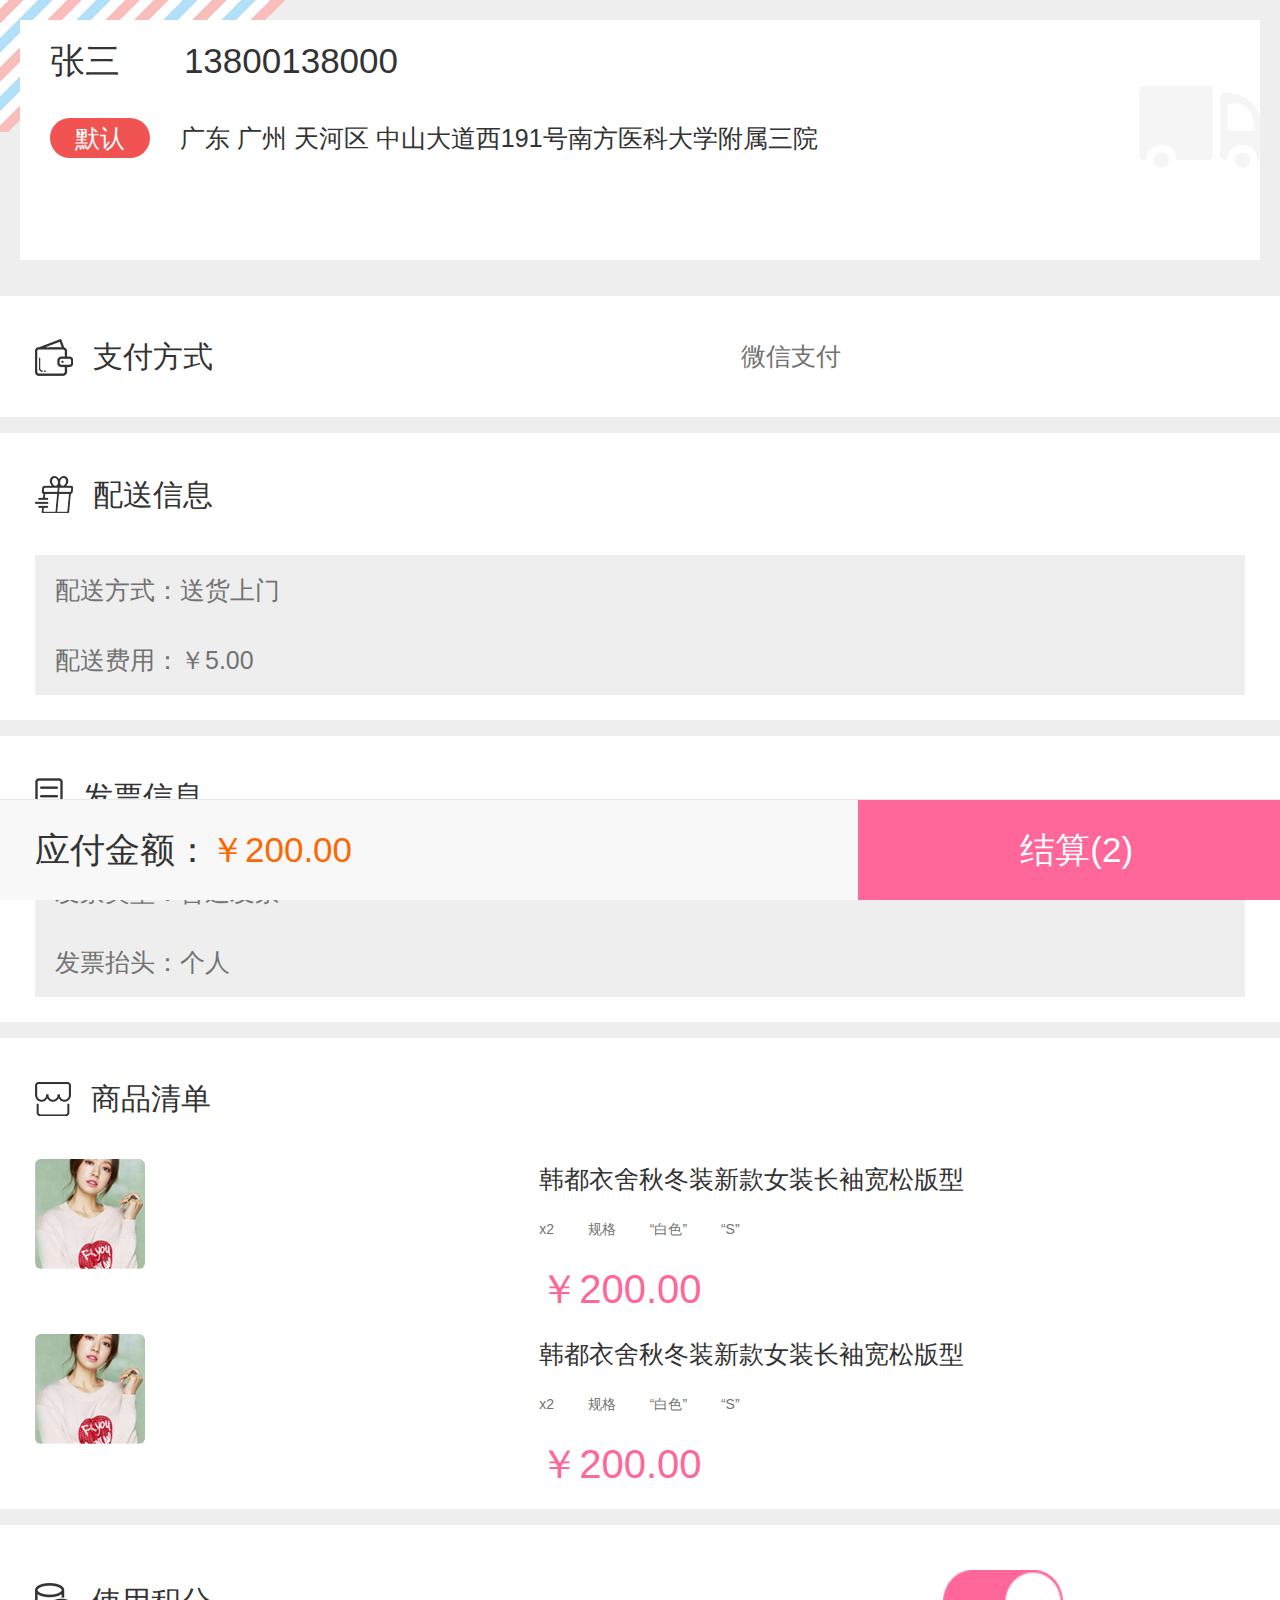
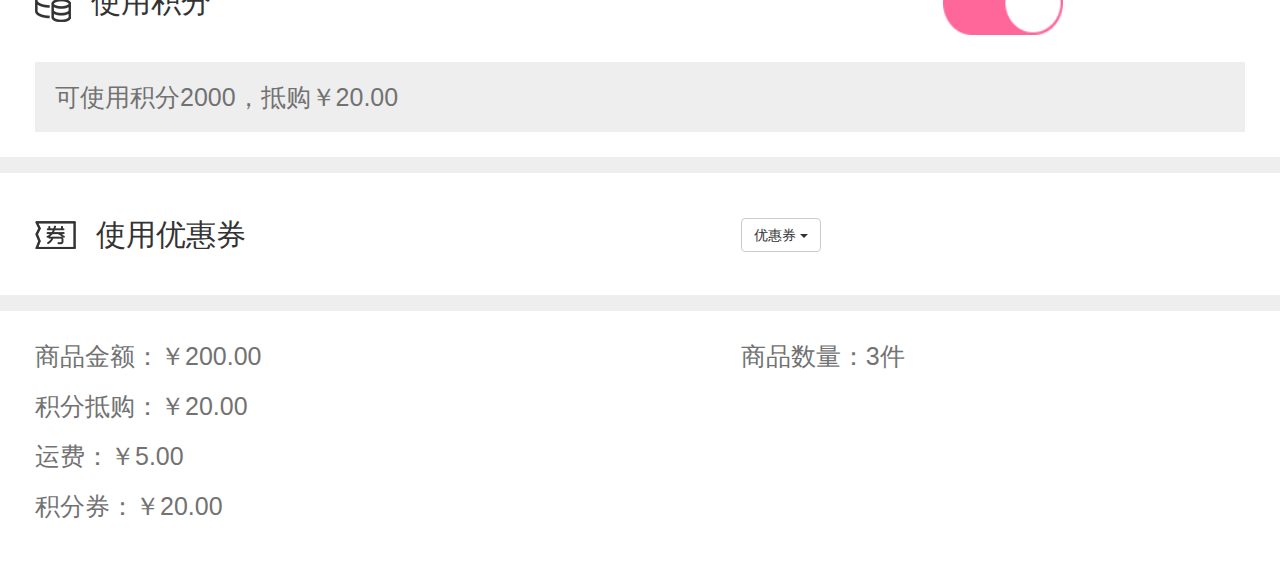
<file: shouhuo.html>
<!DOCTYPE html>
<html>
	<head>
		<meta charset="utf-8" />
		<meta http-equiv="X-UA-Compatible" content="IE=edge">
    	<meta name="viewport" content="width=device-width, initial-scale=1">
    	<link rel="stylesheet" type="text/css" href="bootstrap/css/bootstrap.css"/>
    	<link rel="stylesheet" type="text/css" href="acces/css/shouhuo.css">
		<title>收货地址</title>
	</head>
	
	<body>
		<div class="address">
			<div class="addInfo">
				<span class="Info">张三</span>
				<span class="Info">13800138000</span>
				<p class="addMessage"><span class="normal">默认</span>广东 广州 天河区 中山大道西191号南方医科大学附属三院</p>
			</div>
		</div>

		<div class="continer-fluid">
			<div class="row pay m0">
				<div class="col-xs-7">
					<img src="acces/img/shouhuo/pay.png">
					<span class="pPlay">支付方式</span>
				</div>
				<div class="col-xs-5">
					<p class='pw m0'>微信支付</p>
				</div>
			</div>

		
			<div class="row pay m0">
				<div class="col-xs-12">
					<img src="acces/img/shouhuo/peisong.png">
					<span class="pPlay">配送信息</span>
				</div>
				<div class="col-xs-12 sInfo m10">
					<p class="pw m0">配送方式：送货上门</p>
				</div>
				<div class="col-xs-12 sInfo">
					<p class="pw m0">配送费用：￥5.00</p>
				</div>
			</div>
		

		
			<div class="row pay m0">
				<div class="col-xs-12 ">
					<img src="acces/img/shouhuo/piao.png">
					<span class="pPlay">发票信息</span>
				</div>
				<div class="col-xs-12 sInfo m10">
					<p class="pw m0">发票类型：普通发票</p>
				</div>
				<div class="col-xs-12 sInfo">
					<p class="pw m0">发票抬头：个人</p>
				</div>
			</div>
		

			<div class="row pay m0">
				<div class="col-xs-12">
					<img src="acces/img/shouhuo/list.png">
					<span class="pPlay">商品清单</span>
				</div>
				<div class="col-xs-12 m10">
					<div class="row m0">
						<div class="col-xs-5">
							<img src="acces/img/shouhuo/goods.png" class="img-rounded">
						</div>
						<div class="col-xs-7 l1">
							<p class="m0 p1">韩都衣舍秋冬装新款女装长袖宽松版型</p>
							<span>x2</span>
							<span>规格</span>
							<span>“白色”</span>
							<span>“S”</span>
							<p class="m0 p2">￥200.00</p>
						</div>
					</div>
				</div>
				<div class="col-xs-12 m10">
					<div class="row m0">
						<div class="col-xs-5 p0">
							<img src="acces/img/shouhuo/goods.png" class="img-rounded">
						</div>
						<div class="col-xs-7 p0 l1">
							<p class="m0 p1">韩都衣舍秋冬装新款女装长袖宽松版型</p>
							<span>x2</span>
							<span>规格</span>
							<span>“白色”</span>
							<span>“S”</span>
							<p class="m0 p2">￥200.00</p>
						</div>
					</div>
				</div>
			</div>
		
		
		
			<div class="row pay m0">
				<div class="col-xs-12">
					<div class="row pay m0">
						<div class="col-xs-9">
							<img src="acces/img/shouhuo/fen.png">
							<span class="pPlay">使用积分</span>
						</div>
						<div class="col-xs-3">
							<img src="acces/img/shouhuo/open.png" class="on" id="on">
						</div>
					</div>
				</div>
				<div class="col-xs-12 sInfo m10">
					<p class="pf m0" id="pf">可使用积分2000，抵购￥20.00</p>
				</div>
			</div>
		

		
			<div class="row pay m0">
				<div class="col-xs-7">
					<img src="acces/img/shouhuo/quan.png">
					<span class="pPlay">使用优惠券</span>
				</div>
				<div class="col-xs-5">
					<div class="dropdown">
						  <button class="btn btn-default dropdown-toggle" type="button" id="dropdownMenu1" data-toggle="dropdown" aria-haspopup="true" aria-expanded="true">
						    优惠券
						    <span class="caret"></span>
						  </button>
						  <ul class="dropdown-menu" aria-labelledby="dropdownMenu1">
						    <li><a href="#">20优惠券</a></li>
						    <li><a href="#">30优惠券</a></li>
						    <li><a href="#">40优惠券</a></li>
						    <li><a href="#">50优惠券</a></li>
						  </ul>
					</div>
				</div>
			</div>
		

		
			<div class="row pay m0 summay">
				<div class="col-xs-7">
					<p>商品金额：<span>￥200.00</span></p>
					<p>积分抵购：<span>￥20.00</span></p>
					<p>运费：<span>￥5.00</span></p>
					<p>积分券：<span>￥20.00</span></p>
				</div>
				<div class="col-xs-5">
					<p>商品数量：<span>3件</span></p>
				</div>
			</div>
		

		<nav class="navbar navbar-default navbar-fixed-bottom ">
				<div class="continer ">
					<div class="row pNav">
						<div class="col-xs-8">
							<p class="coin">应付金额：<span style="color: #ff6600;">￥200.00</span></p>
						</div>
						<div class="col-xs-4 sure">
							<p class="m0 pc">结算(<span>2</span>)</p>
						</div>
					</div>
				</div>
			</nav>
		</div>
		
	<script src="acces/js/jquery.js"></script>
	<script src="bootstrap/js/bootstrap.js"></script>
	<script src="acces/js/rem.js"></script>
	<script src="acces/js/shouhuo.js"></script>
	</body>
</html>
</file>
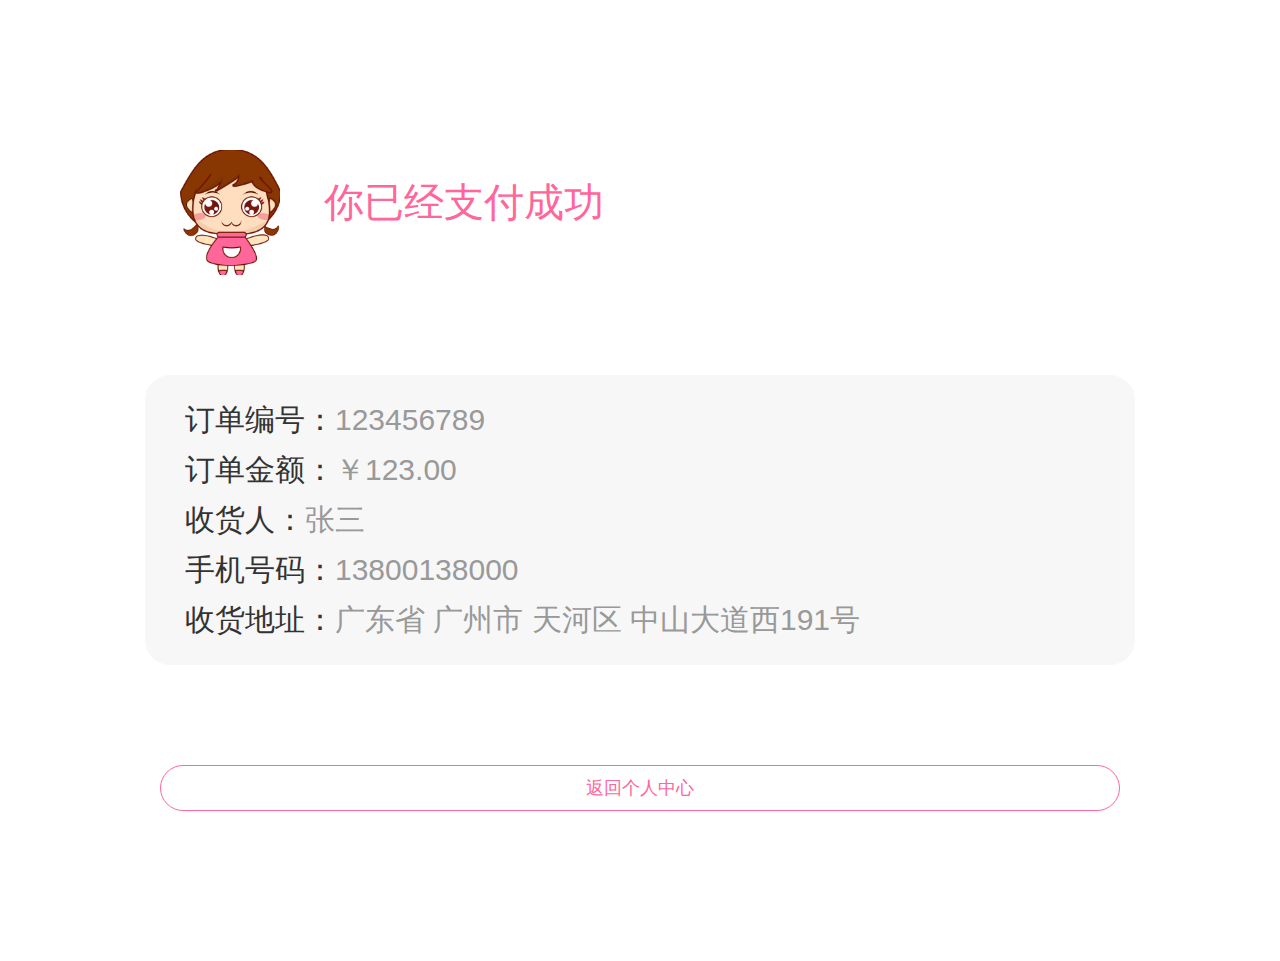
<file: success.html>
<!DOCTYPE html>
<html>
	<head>
		<meta charset="utf-8" />
		<meta http-equiv="X-UA-Compatible" content="IE=edge">
    	<meta name="viewport" content="width=device-width, initial-scale=1">
    	<link rel="stylesheet" type="text/css" href="bootstrap/css/bootstrap.css"/>
    	<link rel="stylesheet" type="text/css" href="acces/css/success.css">
		<title>支付成功</title>
	</head>
	
	<body>
		<div class="success">
			<div class="top">
				<img src="acces/img/shouhuo/success.png">
				<span>你已经支付成功</span>
			</div>

			<div class="continer">
				<div class="row">
					<div class="col-xs-12 Info">
						<p>订单编号：<span>123456789</span></p>
						<p>订单金额：<span>￥123.00</span></p>
						<p>收货人：<span>张三</span></p>
						<p>手机号码：<span>13800138000</span></p>
						<p>收货地址：<span>广东省 广州市 天河区 中山大道西191号</span></p>
					</div>
				</div>
			</div>
			<button type="button" class="btn btn-default btn-lg btn-block MyBtn">返回个人中心</button>
		</div>

		
		
	<script src="acces/js/jquery.js"></script>
	<script src="bootstrap/js/bootstrap.js"></script>
	<script src="acces/js/rem.js"></script>
	</body>
</html>
</file>
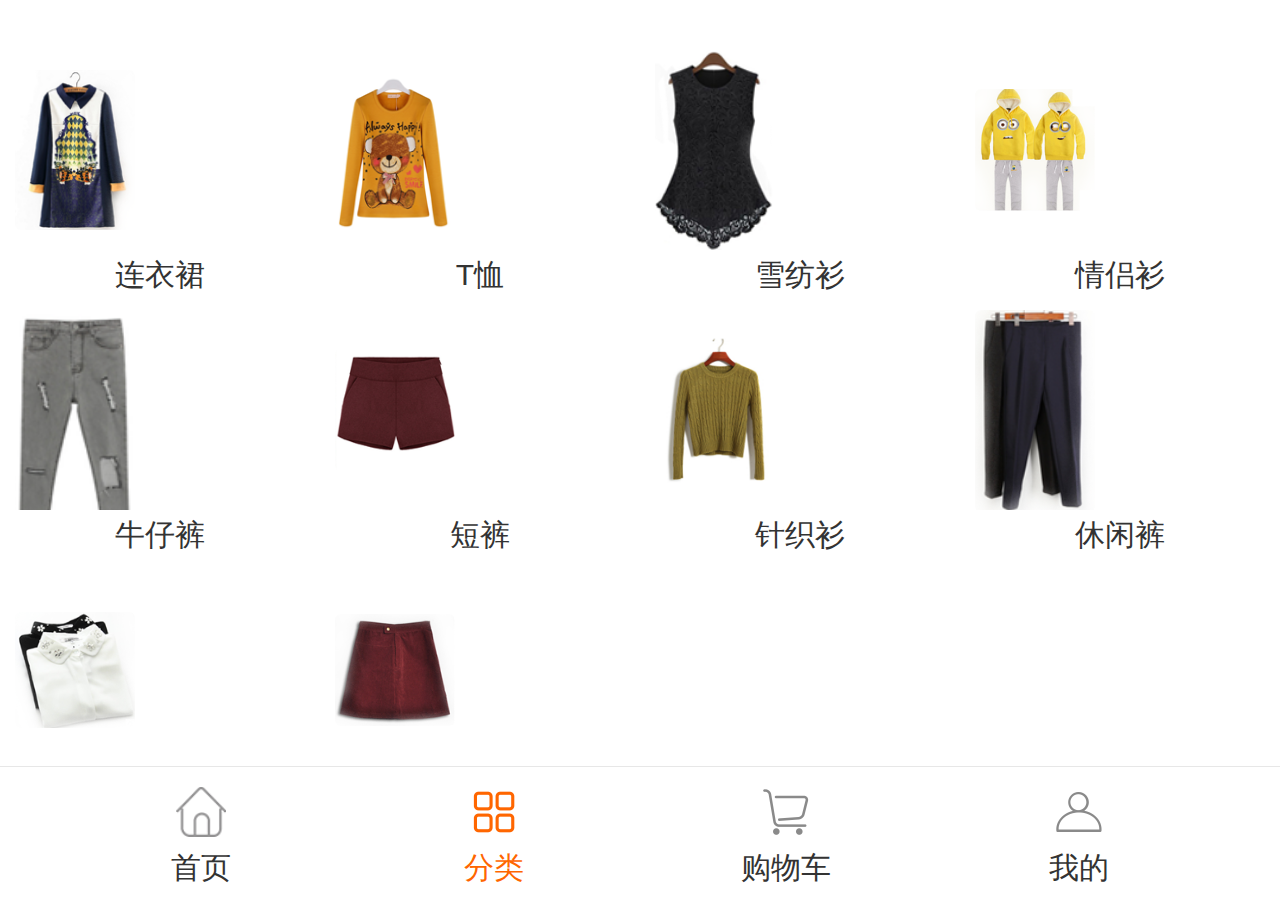
<file: type.html>
<!DOCTYPE html>
<html>
	<head>
		<meta charset="utf-8" />
		<meta http-equiv="X-UA-Compatible" content="IE=edge">
    	<meta name="viewport" content="width=device-width, initial-scale=1">
    	<link rel="stylesheet" type="text/css" href="bootstrap/css/bootstrap.css"/>
    	<link rel="stylesheet" type="text/css" href="acces/css/type.css">
		<title></title>
	</head>
	
	<body>
		<script src="acces/js/jquery.js"></script>
		<script src="bootstrap/js/bootstrap.js"></script>
		<script src="acces/js/rem.js"></script>
		<div class="continer">
			<div class="row type">
				<div class="col-xs-3">
					<div>
						<img src="acces/img/type/1.png" alt="" class="img-rounded">
					</div>
					<p>连衣裙</p>
				</div>
				<div class="col-xs-3 ">
					<div>
						<img src="acces/img/type/2.png" alt="" class="img-rounded">
					</div>
					<p>T恤</p>
				</div>
				<div class="col-xs-3">
					<div>
						<img src="acces/img/type/3.png" alt="" class="img-rounded">
					</div>
					<p>雪纺衫</p>
				</div>
				<div class="col-xs-3">
					<div>
						<img src="acces/img/type/4.png" alt="" class="img-rounded">
					</div>
					<p>情侣衫</p>
				</div>
			</div>

			<div class="row type">
				<div class="col-xs-3">
					<div>
						<img src="acces/img/type/5.png" alt="" class="img-rounded">
					</div>
					<p>牛仔裤</p>
				</div>
				<div class="col-xs-3">
					<div>
						<img src="acces/img/type/6.png" alt="" class="img-rounded">
					</div>
					<p>短裤</p>
				</div>
				<div class="col-xs-3">
					<div>
						<img src="acces/img/type/7.png" alt="" class="img-rounded">
					</div>
					<p>针织衫</p>
				</div>
				<div class="col-xs-3">
					<div>
						<img src="acces/img/type/8.png" alt="" class="img-rounded">
					</div>
					<p>休闲裤</p>
				</div>
			</div>
			<div class="row type">
				<div class="col-xs-3">
					<div>
						<img src="acces/img/type/9.png" alt="" class="img-rounded">
					</div>
					<p>衬衫</p>
				</div>
				<div class="col-xs-3">
					<div>
						<img src="acces/img/type/10.png" alt="" class="img-rounded">
					</div>
					<p>半身裙</p>
				</div>
			</div>
		</div>
			
		<nav class="navbar navbar-default navbar-fixed-bottom Bnav m0">
		  <div class="container">
		    <div class="row nav-line">
		    	<div class="col-xs-3 col-md-3">
		    		<a href="index.html" calss="tdn">
						<img src="acces/img/person/home.png"/ class="img-rounded">
						<p class="c3">首页</p>
					</a>
				</div>
				<div class="col-xs-3 col-md-3">
					<img src="acces/img/type/typeF.png"/ class="img-rounded">
					<p style="color:#ff6600">分类</p>
				</div>
				<div class="col-xs-3 col-md-3">
					<a href="shoppingCar.html" class="tdn">
						<img src="acces/img/index/shoppingCar.png"/ class="img-rounded">
						<p class="c3">购物车</p>
					</a>
				</div>
				<div class="col-xs-3 col-md-3">
					<a href="person.html" class="tdn">
						<img src="acces/img/index/person.png"/ class="img-rounded">
						<p class="c3">我的</p>
					</a>
				</div>
		    </div>
		  </div>
		</nav>
	</body>
</html>
</file>
<file: acces/css/index.css>
*{
	padding: 0;
	margin: 0;
}
body{
	background: #eee;
	padding-bottom: 7.7rem;
}
.fl{
	float: left;
}
.fr{
	float: right;
}

.pb10{
	background-color: #fff; 
	padding-bottom:10px
}

.shopTop{
	background: #fff;
	height: 50px;
	text-align: center;
	vertical-align: middle;
	line-height: 50px;
}
.row div{
	padding: 0;
	text-align: center;
	vertical-align: middle;
}

.local,.localName{
	line-height: 50px;
	vertical-align: middle;
}
.local{
	width: 1.5rem;
	height: 1.9rem;
}
.localName{
	color: #ff6600;
	margin-left: 3%;
	font-size: 1.5rem
}

.b-rau{
	border: 1px solid #ff6600;
	border-radius: 50px ;
	margin-top: .8rem;
}
.rau{
	border: none;
	border-radius: 50px 0px 0px 50px;
	background: #FF6600;  
}
.rau1{
	border: none;
	outline: none;
}
.search{
	background-image: url(../img/index/search1.png);
	display: inline-block;
	width: 20px;
	height: 20px;
	background-size: 130% 130%;
	background-repeat: no-repeat;
}
.camera{
	background-image: url(../img/index/camera.png);
	display: inline-block;
	width: 20px;
	height: 20px;
	background-size: 130% 130%;
	background-repeat: no-repeat;
}
.mes{
	width: 1.9rem;
	height: 1.9rem;
}
.Banner{
	background: #fff;
	position: relative;
}
.Banner-Dot{
	position: absolute;
	bottom: -13px;
}
.adv{
	margin-top: 10px;
	height: 100%;
	width: 98%;
	background: #fff;
}
.m0{
	margin: 0;
}
.kill{
	background-color: #fff; 
	line-height: 20px;
	text-align: center;
	margin-top: 15px; 
	font-size: 2rem;
	overflow: hidden;
}

.k-line{
	height: 50px;
	text-align: center;

}
.M-sha,.p36{
	vertical-align: middle;
	line-height: 50px;
}
.p36{
	color: #ff6600;
	font-size: 2rem;
	margin-right: 1rem;
	font-weight: 600;
}
.M-sha{
	background-image: url(../img/index/clock.png);
	display: inline-block;
	width: 2.5rem;
	height: 2.5rem;
	margin-left: 0.3rem;
	margin-top: 0.3rem;
	background-repeat: no-repeat;
	background-size:2.3rem 2.3rem; 
}
.count1,.count2,.count3{
	width: 1.6rem;
	height: 1.6rem;
	background-color: #ccc;
	display: inline-block;
	font-size: 1.3rem;
}
.p28{
	margin-top: .6rem;
	margin-right:1rem; 
	line-height: 34px;
	width: 10rem;
	height: 2.5rem;
	background-color: #ff6600;
	border-radius: 50px;
	font-size: 1.5rem;
	color: #fff;
}
.girl1,.girl2{
	overflow: hidden;
	width: 10rem;
	height: 8rem;
	position: relative;
}
.girl1 img{
	width: 13rem;
	height: 13rem;
}
.girl2 img{
	position: absolute;
	left: -4rem;
	width: 18rem;
	height: 18rem;
}
.info{
	width: 5rem;
	height: 2rem;
	position: absolute;
	bottom: 0rem;
	right: -1rem;
	border-radius: 50px;
	text-align: left;
}
.pc1{
	margin-top: .8rem;
	margin-bottom: 0rem;
	font-size: 1.6rem;
}
.pc2{
	font-size: 1.4rem;
	color: #ccc;
	text-decoration: line-through;
}
.p5{
	margin-left: 0.6rem;
	margin-top: 0.2rem;
	text-align: left;
	color: #fff;
	font-size: 1rem;
}
.m10{
	margin-top: 10px;
}

.goodshop{
	background-image: url(../img/index/find.png);
	display: inline-block;
	width: 3.5rem;
	height: 3rem;
	margin-left: 2rem;
	margin-right: 1rem;
	margin-top: 0.3rem;
	background-repeat: no-repeat;
	background-size:3.5rem 3rem; 
}
.goodshop,.p36{
	vertical-align: middle;
	line-height: 50px;
}

.goodshop1 img{
	width: 5rem;
	height: 5rem;
}
.shopList{
	display: flex;
	height: 100%;
}
.goodshop1{
	width: 5rem;
	height: 8rem;
	flex:1;
	position: relative;
	overflow: hidden;
}
.info1{
	width: 5rem;
	height: 1.5rem;
	position: absolute;
	bottom: 2.4rem;
	right: -1.8rem;
	border-radius: 50px;
	text-align: left;
	font-size: 0.3rem;
}

.shopName{
	position: absolute;
	bottom: -.5rem;
	left: 1rem;
	font-size: 1rem;
	text-align: center;
}
.guess{
	height: 4rem;
	position: relative;
}
.guessHr{
	position: absolute;
	top: 50%;
	border:0;
	background-color:#ccc;
	height:1px;
	width: 100%;
}
.guessYou{
	position: absolute;
	left: 40%;
	top: 30%;
	color: #ccc;
	display: block;
	background: #eee;
	padding: 0rem 1rem;
	font-size: 1.68rem;
}
.guessList{
	display: flex;
	background: #fff;
	justify-content:space-between;
	height: 26rem;
}
.guess-girl{
	flex:1;
	height: 25rem;
	overflow: hidden;
}
.g-girl,.g-girl1,.g-girl2,.g-girl3{
	overflow: hidden;
	height: 20rem;
	padding: 2rem;
	margin: 0rem .5rem;
}

.g-girl img{
	position: relative;
	left: -10rem;
}
.g-girl1 img{
	position: relative;
	left: 0rem;
}
.g-girl2 img{
	position: relative;
	left: -17rem;
}
.g-girl3 img{
	position: relative;
	left: -2rem;
}
.gp{
	font-size: 1.7rem;
	margin: .2rem;
}
.gp-price{
	font-size: 1.5rem;
	color: #ff6600;
}
.nav-bottom,.pbo{
	vertical-align: middle;
}
.pbo{
	margin-top: 0.5rem;
	font-size: 1.2rem;
	color:#333;
}
.nav-bottom{
	width: 2.7rem;
	height: 2.7rem;
}
.nav-line{
	padding-top:1.3rem; 
}
.backTop{
	position: fixed;
	bottom: 8rem;
	right: 0.5rem;
	display: none;
}
.backTop img{
	width: 5rem;
	height: 5rem;
}
.tdn:active{
	text-decoration: none;
}
</file>
<file: acces/css/dingdan.css>
body{
	background-color: #eee;
}
.l3{
	text-align: center;
	line-height: .8rem;
	background-color: #fff;
	list-style: none;
	display: flex;
	padding: 0;
	justify-content:space-between;
}
.l3 li{
	margin: 0;
	flex:1;
}
.line{
	border-bottom: 1px solid #ff6600;
	color: #ff6600;
}
.l2{
	line-height: .7rem;
	color: #ff6600;
	font-size: .25rem;
}
.l1{
	line-height: .3rem;
}
.p1{
	font-size: .23rem;
}
.l1 span{
	color:#727272;
	padding:.1rem .3rem 0rem 0rem;
	display: inline-block;
}
.p2{
	margin-top: .2rem;
	color: #ff6600;
	font-size: .4rem;
}
.m10{
	margin: .3rem 0rem;
}
.m0{
	margin: 0;
	padding: .2rem 0rem;
}
.p0{
	padding: 0
}
.p3{
	font-size: .25rem;
}
.tr{
	text-align: right;
	font-size: .25rem;
}
.tr p{
	display: inline-block;
}
.tr p span{
	color: #ff6600;
}
.b1{
	border-radius: 50px;
	border: 1px solid #ff6600;
	color: #ff6600;
	margin-right: .2rem;
	padding: .08rem .35rem;
	font-size: .25rem;
}
.b2{
	border-radius: 50px;
	color: #999;
	padding: .08rem .35rem;
	font-size: .25rem;
}
.bw{
	background-color: #fff;
}
.m1{
	margin: 0.25rem 0rem;
	padding: .2rem 0rem;
}
</file>
<file: acces/css/dSuccess.css>
.sure{
	margin-top: 1.5rem;
	text-align: center;
}
p{
	color: #f69;
	font-size: .35rem;
}
img{
	width: 2rem;
	margin-top: .3rem;
}
.sBtn{
	text-align: center;
	margin-top: .3rem;
}
.ping{
	border-radius: 50px;
	border: 1px solid #39b9e8;
	color: #39b9e8;
	padding: 0.15rem .3rem;
	margin-right: .2rem;
	width: 2.5rem;
	outline: none;
	background-color: #fff;
}
.back{
	border-radius: 50px;
	padding: 0.15rem .4rem;
	border: 1px solid #f69;
	color: #f69;
	width: 2.5rem;
	outline: none;
	background-color: #fff;
}
</file>
<file: acces/css/jifen.css>
body{
	background-color: #eee;
}
.jifen{
	height: 3.2rem;
	text-align: center;
	background-color: #fff;
}
.jifen img{
	width:2rem;
	margin-top: 0.8rem; 
}
.row{
	margin: 0;
	background-color: #fff;
	padding: .3rem 0rem 0rem .2rem;
	border-bottom: .01rem solid #eee;
}
.jList{
	margin: .3rem .2rem;
}
p{
	font-size: .28rem;
}
.p1{
	font-size: .25rem;
	color: #999;
}
</file>
<file: acces/css/shopMessage.css>
body{
	background: #eee;
	padding-bottom: 1rem;
}
.fl{
	float: left;
}
.fr{
	float: right;
}
.top{
	background: #fff;
}
.shop1{
	position: relative;
}
.showImg{
	height: 4.5rem;
	overflow: hidden;
}
.showImg img{
	width: 100%
}
.showMessage{
	padding: 0.1rem;
}
.m0{
	margin: 0;
}
.m1{
	font-size: .3rem;
	text-align: left;
}
.price{
	font-size: .4rem;
	color: #f69;
}
.ex-price{
	font-size: .2rem;
	color: #aaa;
	text-decoration: line-through;
}

.choose,.appraise{
	margin-top: .1rem;
	background: #fff;
	height: 1rem;
	line-height: 1rem;
	font-size: .3rem;
}

.shopInfo{
	padding-bottom: .1rem;
	line-height: .2rem;
	background: #fff;
	margin-top: .1rem;
}
.shop{
	display: block;
	width: 1rem;
	margin-right: .2rem; 
}
.shopName{
	margin-top: .2rem;
}
.atten{
	color: #ccc;
}

.enterShop{
	padding:0.1rem 0rem; 
	border-radius: 50px;
	width: 2.3rem;
	border: 1px solid #f69;
	text-align: center;
	color: #f69;
	margin-top:.2rem; 
	margin-bottom: .2rem;
}
.lookAll{
	text-align: center;
	color: #aaa;
	display: inline-block;
	margin-left: .3rem;
	text-decoration: underline;
}
.more{
	position: relative;
	text-align: center;
	height: .7rem;

}
.lineMore{
	width: 100%;
	height: 0.02rem;
	border:0;
	background-color: #aaa;
	position: absolute;
	top: 50%;
}
.pmore{
	position: absolute;
	top: 30%;
	left: 25%;
	width: 3.1rem;
	background: #eee;
	padding: 0rem .1rem;
	font-size: .3rem;
	color: #aaa;
}
.showGirl{
	height: 7rem;
	overflow: hidden;
}
.showGirl img{
	height: 7rem;
}
.nav-bottom{
	text-align: center;
	height: 1rem;
	z-index: 0;
}
.bottom-line{
	line-height: 1rem;
} 

.pbnav{
	background: #fd95b8;
	color:#fff;
	font-size: .3rem;
}
.pbnav1{
	background: #f69;
	color:#fff;
	font-size: .3rem;
}
.p0{
	padding: 0;
}
.pCar{
	font-size: .2rem;
	color: #aaa;
}
.pCollect{
	color: #aaa;
}
.buy{
	position: fixed;
	width: 100%;
	height: 8rem;
	bottom:0rem;
	background: #fff;
	display: none;
}
.buyInfo img{
	width: 2rem;
	margin-top: -.4rem;
}

.buyPrice{
	margin-top: .2rem;
	color: #f69;
	font-size: .4rem;
}
.sumC{
	font-size: .27rem;
	margin:0rem .2rem;
}
.close{
	font-size: .4rem;
}
.pColor{
	font-size: .4rem;
}
.buyColor{
	margin-top: .4rem;
	padding: .2rem;
}
.ccolor{
	display: inline-block;
	border-radius: 50px;
	border:1px solid #aaa;
	width: 1.4rem;
	padding: .1rem .3rem;
	text-align: center;
	margin-right: .2rem;
}
.checkColor{
	border: 1px solid #f69;
	color: #f69;
}
.buySize{
	margin-top: .1rem;
	padding: .2rem;
}
.b1{
	border: 1px solid #f69;
	border-radius: 50%;
	width: .7rem;
	height: .7rem;
	font-size: .5rem;
	background: #fff;
	vertical-align: middle;
	outline: none;
}
.Bnum{
	font-size: .4rem;
	padding: 0rem .3rem;
	line-height: 1rem;
}
.buyNum{
	padding: .2rem;
}
.l1{
	line-height: 1rem;
}
.sure{
	font-size: .4rem;
	color: #f69;
	border: 0;
}
</file>
<file: acces/css/shoppingCar.css>
.car{
	font-size: 1.5rem;
	height: 6rem;
	width: 5rem;
	margin: 3rem auto;
	position: relative;
}
.car span{
	color: #ff6600;
	display: inline-block;
	margin: 0;
}
.car a{
	text-decoration: underline;
}
.car img{
	position: absolute;
	right: .1rem;	
	top: 12rem;
}
.Bnav{
	text-align: center;
	background: #fff;
	padding-top: 0.2rem;
	font-size: .3rem;
}
.Bnav img{
	height: .5rem;
	margin-bottom: .1rem;
}
.tdn:active{
	text-decoration: none;
}
.c3{
	color: #333;
}
.cf{
	color: #fff;
}
.bcf69{
	background-color: #f69;
}
</file>
<file: acces/css/shouhuo.css>
body{
	background-color: #eee;
}
.m0{
	margin: 0;
}
.fl{
	float: left;
}
.address{
	background-image: url(../img/shouhuo/border.png); 
	width: 100%;
	height: 2.8rem;
	background-repeat: no-repeat;
	background-position: -5rem -5rem;
	padding: .2rem;
}
.addInfo{
	background-color: #fff;
	width: 100%;
	height: 2.4rem;
}
.Info{
	font-size: .35rem;
	padding:0.16rem .3rem 0rem .3rem; 
	display: inline-block;
}
.normal{
	margin:0.16rem .3rem 0rem 0rem;
	font-size: .25rem;
	border-radius: 50px;
	width: 1rem;
	height: .4rem;
	background-color: #f15352;
	color: #fff; 
	display: inline-block;
	text-align:center;
	line-height: .4rem;
}
.addMessage{
	padding:0.16rem .3rem 0rem .3rem;
	font-size: .25rem;
	line-height: .6rem;
	background-image: url(../img/shouhuo/bubu.png);
	background-color: #fff;
	background-repeat: no-repeat;
	background-position: right bottom;
	margin: 0;
}
.pay{
	margin-top:0.16rem;
	padding:0.25rem .35rem;
	background: #fff;
	line-height: .7rem;
}
.pPlay{
	font-size: .3rem;
	display: inline-block;
	vertical-align: middle;
	margin-left: .16rem;
}
.pw{
	font-size: .25rem;
	color:#727272;
}
.sInfo{
	background: #eee;
	padding:0rem .35rem;
}
.sInfo p{
	padding-left: .2rem; 
}
.bt{
	border-top: 1px solid #eee;
}
.row div{
	padding: 0
}
.l1{
	line-height: .4rem;
}
.p1{
	font-size: .25rem;
}
.l1 span{
	color:#727272;
	padding:.1rem .3rem 0rem 0rem;
	display: inline-block;
}
.p2{
	margin-top: .2rem;
	color: #f69;
	font-size: .4rem;
}
.m10{
	margin-top: .25rem;
}
.on{
	width: 1.2rem;
	height: .65rem;
}
.pf{
	color:#727272;
	font-size: .25rem;
}
.pq{
	font-size: .3rem;
	background:#eee; 
	color:#727272;
	padding-left:.25rem;
	text-align: center;
}
.pq i{
	margin-left: .2rem;
}
.summay{
	font-size: .25rem;
	color:#727272;
	line-height: .4rem;
}
.coin{
	font-size: .35rem;
	margin-left: .5rem;
	margin-bottom: 0;
}

.pNav{
	line-height: 1rem;
	height: 1rem;
	
}
.pc{
	text-align: center;
}
.sure{
	background: #f69;
	font-size: .35rem;
	color: #fff;
	height: 100%;
}
</file>
<file: acces/css/success.css>
.success{
	width: 75%;
	margin: 1.5rem auto;
}

.top span{
	color: #f69;
	font-size: .4rem;
	text-align: center;
	margin-left: .4rem;
}
.top img{
	width: 1rem;
	margin-left: .2rem;
}
.top span+img{
	vertical-align: middle;
}
.Info{
	margin-top:1rem; 
	font-size: .3rem;
	background: #f7f7f7;
	border-radius: 25px;
	padding: .2rem .4rem;
}
.Info p{
	margin: 0;
	line-height: .5rem;
}
.Info p span{
	color: #999;
}
.MyBtn{
	margin-top: 1rem;
	border-radius: 50px;
	border:1px solid #f69;
	color: #f69;
}
</file>
<file: acces/css/type.css>
body{
	background-color: #eee;
}
.continer{
	padding-top:.5rem; 
	background-color: #fff;
}
.col-xs-3 div{
	overflow: hidden;
	height: 2rem;
	width: 1.5rem;
	text-align: center;
	display: flex;
}
.type img{
	width: 1.2rem;
	margin:auto;
}
.type{
	margin: 0;
}
.type div{
	padding: 0;
	text-align: center;
}
.type p{
	line-height: .5rem;
	font-size: .3rem;
}
.Bnav{
	text-align: center;
	background: #fff;
	padding-top: 0.2rem;
	font-size: .3rem;
	margin: 0;
}
.Bnav img{
	height: .5rem;
	margin-bottom: .1rem;
}
.tdn:active{
	text-decoration: none;
}
.c3{
	color: #333;
}
</file>
